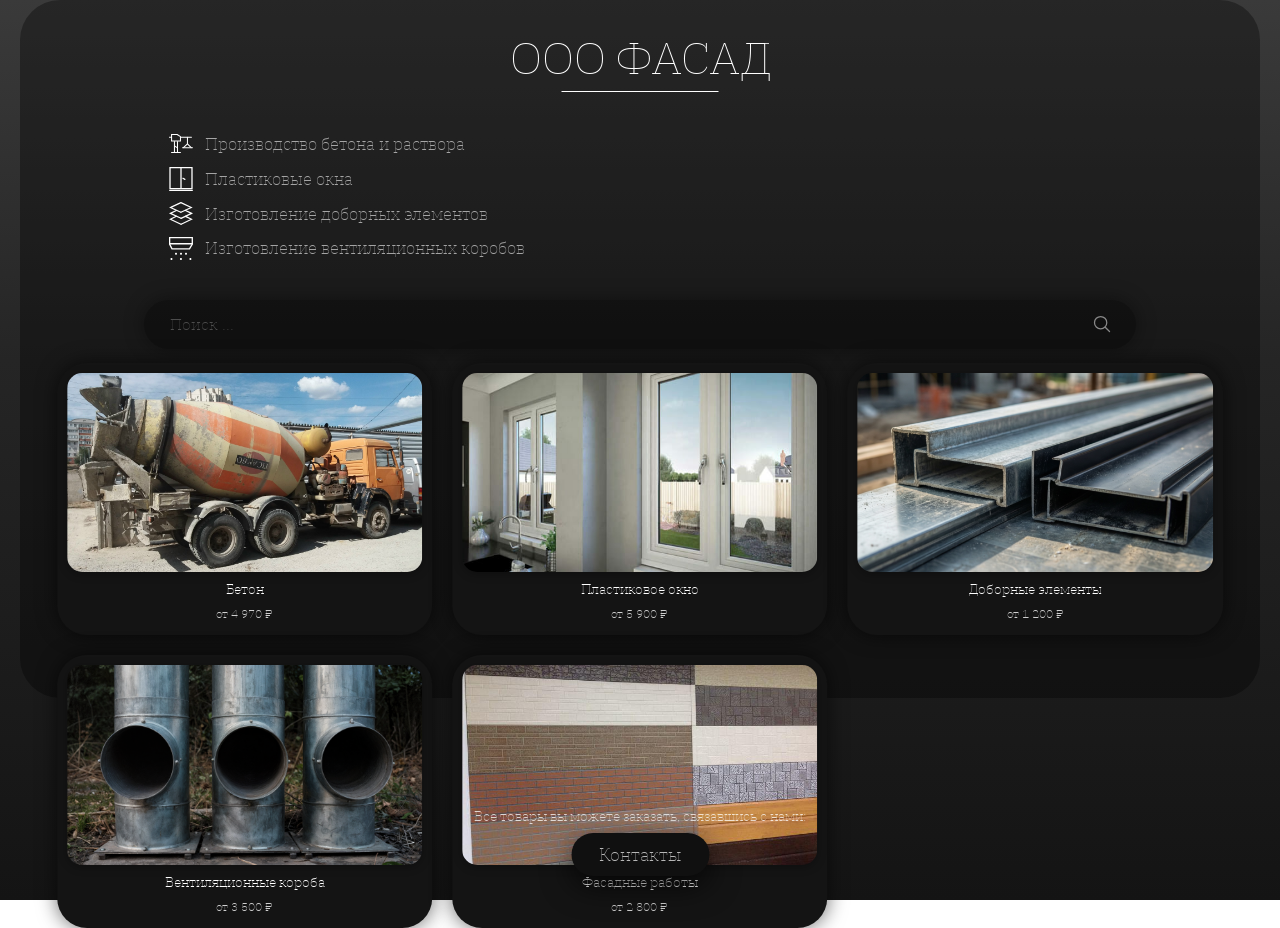
<file: index.html>
<!DOCTYPE html>
<html lang="ru">
<head>
  <meta charset="UTF-8">
  <meta name="viewport" content="width=device-width, initial-scale=1.0">
  <title>Фасад Волгоград</title>
  <link rel="icon" href="/web-page1.ico" type="image/x-icon">
  <link rel="stylesheet" href="css/style.css">
</head>
<body class="page-index">
  <div class="scene-wrapper">
    <div class="scene">
      <div class="hero-bg"></div>

      <div class="main-name">ООО ФАСАД</div>

      <div class="main-content main-1">
        <img src="icons/beton.svg" alt="Бетон" class="logo-min">
        Производство бетона и раствора
      </div>
      <div class="main-content main-2">
        <img src="icons/window.svg" alt="Окна" class="logo-min">
        Пластиковые окна
      </div>
      <div class="main-content main-3">
        <img src="icons/dobor.svg" alt="Доборные элементы" class="logo-min">
        Изготовление доборных элементов
      </div>
      <div class="main-content main-4">
        <img src="icons/vent.svg" alt="Вентиляционные короба" class="logo-min">
        Изготовление вентиляционных коробов
      </div>

      <div class="search">
        <input type="text" class="search-input" placeholder="Поиск ..."/>
        <img src="icons/search.svg" alt="Поиск" class="search-icon">
      </div>

      <div class="cards-grid">
        <!-- Бетон -->
        <a href="main-beton.html" onclick="goTo('main-beton.html'); return false;"
           class="card"
           data-tags="бетон,цемент,раствор,фундамент,м³,100,150,200,250,300,350,400,бетон м100,
           бетон м150, бетон м200, бетон м250, бетон м300, бетон м350, бетон м400,м100,м150,м200,
           м300,м250,м350,м400,цемент, раствор, цементный раствор, бетонный раствор, фундамент,
           заливка фундамента,бетон на фундамент,бетон волгоград,купить бетон,куб бетона,м3 бетона,м³ бетона">
          <div class="card-content">
            <img src="image/beton.jpg" alt="Бетон" class="card-img">
            <div class="card-title">Бетон</div>
            <div class="card-price" data-min-keys="m100,m150,m200,m250,m300,m350,m400">от — ₽/м³</div>
          </div>
        </a>

        <!-- Окна -->
        <a href="main-window.html" class="card"
           data-tags="окно, окна, пластиковые окна, пвх окна, окно пвх, стеклопакет, стеклопакеты,пластиковое окно,
           балконный блок, балкон, остекление балкона, остекление,установка окон, монтаж окон, замена окон, белые окна,
           окна волгоград, купить окна">
          <div class="card-content">
            <img src="image/window.jpg" alt="Пластиковое окно" class="card-img">
            <div class="card-title">Пластиковое окно</div>
            <div class="card-price" data-min-keys="wd"></div>
          </div>
        </a>

        <!-- Доборные элементы -->
        <a href="main-dobor.html" class="card"
           data-tags="добор, доборные элементы, доборный элемент, доборы, откос, откосы, откосы на окна,
           отлив, отливы, оконные отливы, подоконник, подоконники, фасонные элементы,нащельник, металлоизделия,
           жестяные изделия, добор для фасада, добор для кровли,комплектующие для фасада">
          <div class="card-content">
            <img src="image/dobor.png" alt="Доборные элементы" class="card-img">
            <div class="card-title">Доборные элементы</div>
            <div class="card-price" data-min-keys="db"></div>
          </div>
        </a>

        <!-- Вентиляционные короба -->
        <a href="main-vent.html" class="card"
           data-tags="вентиляция, вентиляционный короб, вентиляционные короба, вентканал, вентиляционный канал,
           воздуховод, воздуховоды, короб вентиляции, короб для вытяжки, вытяжка, вентиля шахта,изготовление коробов,
           изготовление вентканалов, вентиляция дома, вентиляция квартиры,фасонные детали вентиляции">
          <div class="card-content">
            <img src="image/vent.png" alt="Вентиляционные короба" class="card-img">
            <div class="card-title">Вентиляционные короба</div>
            <div class="card-price" data-min-keys="vt"></div>
          </div>
        </a>

        <!-- Фасад -->
        <a href="main-fasad.html" class="card"
           data-tags="фасад, фасадные панели,фасадные работы,керамика, работа с керамикой, фасадная панель, облицовка, облицовочные панели, отделка фасада,
           наружная отделка, панели для фасада, сайдинг, панели под кирпич, панели под камень,
           вентилируемый фасад, утепление фасада, фасад волгоград, купить фасадные панели,панели для дома, панели для цоколя">
          <div class="card-content">
            <img src="image/panel.jpg" alt="Фасадные панели" class="card-img">
            <div class="card-title">Фасадные работы</div>
            <div class="card-price" data-min-keys="fd"></div>
          </div>
        </a>
      </div>
    </div>
  </div>

  <div class="contacts-container">
    <div class="contacts-note">
      Все товары вы можете заказать, связавшись с нами:
    </div>
    <div class="contacts-dropdown">
      <input type="checkbox" id="contacts-toggle" class="toggle">
      <label for="contacts-toggle" class="contacts-link">Контакты</label>
      <div class="dropdown-content">
        <a href="tel:+79999999991" class="contact-item">+7 (999) 999-99-91</a>
        <a href="tel:+79999999992" class="contact-item">+7 (999) 999-99-92</a>
        <a href="tel:+79999999993" class="contact-item">+7 (999) 999-99-93</a>
        <a href="mailto:example@mail.ru?subject=Желаю купить" class="contact-item">
          example@mail.ru
        </a>
      </div>
    </div>
  </div>
      <script src="script.js"></script>
      <script src="mobile-redirect.js"></script>
      </body>
      </html>
</file>
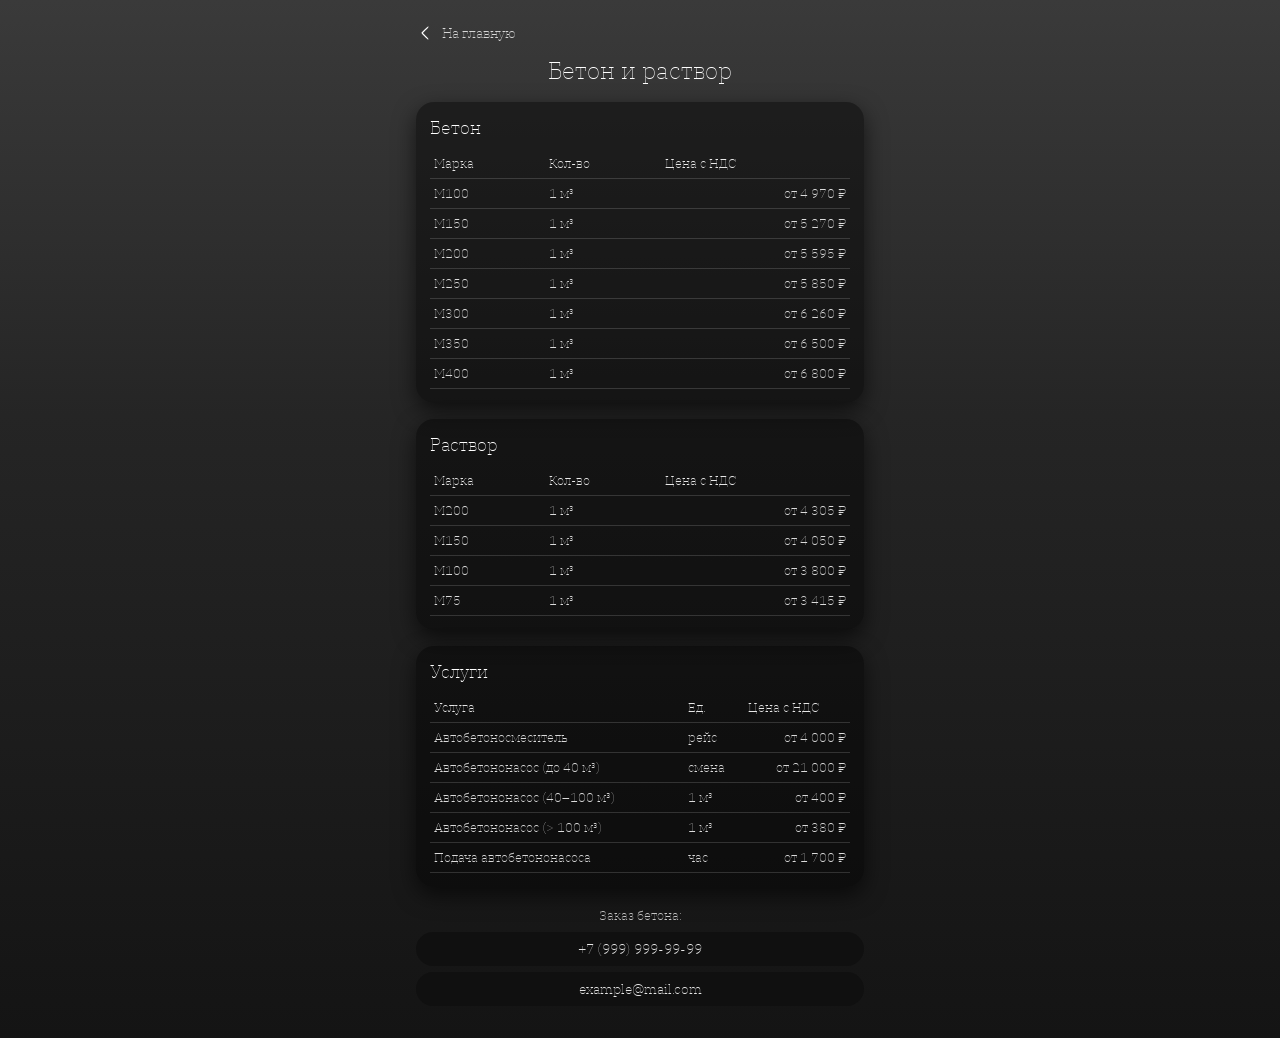
<file: m-beton.html>
<!DOCTYPE html>
<html lang="ru">
<head>
  <meta charset="UTF-8">
  <meta name="viewport" content="width=device-width,initial-scale=1">
  <title>Бетон — мобильная</title>
  <link rel="icon" href="/web-page2.ico" type="image/x-icon">
  <link rel="stylesheet" href="css/mobile.css">
</head>
<body>
  <div class="page">
    <a href="m-index.html" class="m-back">
      <img src="icons/back.svg" alt="Назад"> На главную
    </a>

    <div class="m-header-title">Бетон и раствор</div>

    <!-- Блок: бетон -->
    <div class="m-section">
      <div class="m-section-title">Бетон</div>

      <table class="m-table">
        <thead>
          <tr>
            <th>Марка</th>
            <th>Кол-во</th>
            <th>Цена с НДС</th>
          </tr>
        </thead>
        <tbody>
          <tr>
            <td>М100</td>
            <td>1 м³</td>
            <td><span data-price="m100"></span>₽</td>
          </tr>
          <tr>
            <td>М150</td>
            <td>1 м³</td>
            <td><span data-price="m150"></span>₽</td>
          </tr>
          <tr>
            <td>М200</td>
            <td>1 м³</td>
            <td><span data-price="m200"></span>₽</td>
          </tr>
          <tr>
            <td>М250</td>
            <td>1 м³</td>
            <td><span data-price="m250"></span>₽</td>
          </tr>
          <tr>
            <td>М300</td>
            <td>1 м³</td>
            <td><span data-price="m300"></span>₽</td>
          </tr>
          <tr>
            <td>М350</td>
            <td>1 м³</td>
            <td><span data-price="m350"></span>₽</td>
          </tr>
          <tr>
            <td>М400</td>
            <td>1 м³</td>
            <td><span data-price="m400"></span>₽</td>
          </tr>
        </tbody>
      </table>
    </div>

    <!-- Блок: раствор -->
    <div class="m-section">
      <div class="m-section-title">Раствор</div>

      <table class="m-table">
        <thead>
          <tr>
            <th>Марка</th>
            <th>Кол-во</th>
            <th>Цена с НДС</th>
          </tr>
        </thead>
        <tbody>
          <tr>
            <td>М200</td>
            <td>1 м³</td>
            <td><span data-price="rm200"></span>₽</td>
          </tr>
          <tr>
            <td>М150</td>
            <td>1 м³</td>
            <td><span data-price="rm150"></span>₽</td>
          </tr>
          <tr>
            <td>М100</td>
            <td>1 м³</td>
            <td><span data-price="rm100"></span>₽</td>
          </tr>
          <tr>
            <td>М75</td>
            <td>1 м³</td>
            <td><span data-price="rm75"></span>₽</td>
          </tr>
        </tbody>
      </table>
    </div>

    <!-- Блок: услуги -->
    <div class="m-section">
      <div class="m-section-title">Услуги</div>

      <table class="m-table">
        <thead>
          <tr>
            <th>Услуга</th>
            <th>Ед.</th>
            <th>Цена с НДС</th>
          </tr>
        </thead>
        <tbody>
          <tr>
            <td>Автобетоносмеситель</td>
            <td>рейс</td>
            <td><span data-price="mixtruck"></span>₽</td>
          </tr>
          <tr>
            <td>Автобетононасос (до 40 м³)</td>
            <td>смена</td>
            <td><span data-price="truckpump4"></span>₽</td>
          </tr>
          <tr>
            <td>Автобетононасос (40–100 м³)</td>
            <td>1 м³</td>
            <td><span data-price="truckpump41"></span>₽</td>
          </tr>
          <tr>
            <td>Автобетононасос (> 100 м³)</td>
            <td>1 м³</td>
            <td><span data-price="truckpump1"></span>₽</td>
          </tr>
          <tr>
            <td>Подача автобетононасоса</td>
            <td>час</td>
            <td><span data-price="supply"></span>₽</td>
          </tr>
        </tbody>
      </table>
    </div>

    <div class="m-contacts-note">
      Заказ бетона:
    </div>
    <div class="m-contacts-list">
      <a href="tel:+79999999999" class="m-contacts-link">+7 (999) 999-99-99</a>
      <a href="mailto:example@mail.ru?subject=Желаю заказать бетон" class="m-contacts-link">
        example@mail.com
      </a>
    </div>
  </div>

  <script src="script.js"></script>
</body>
</html>
</file>
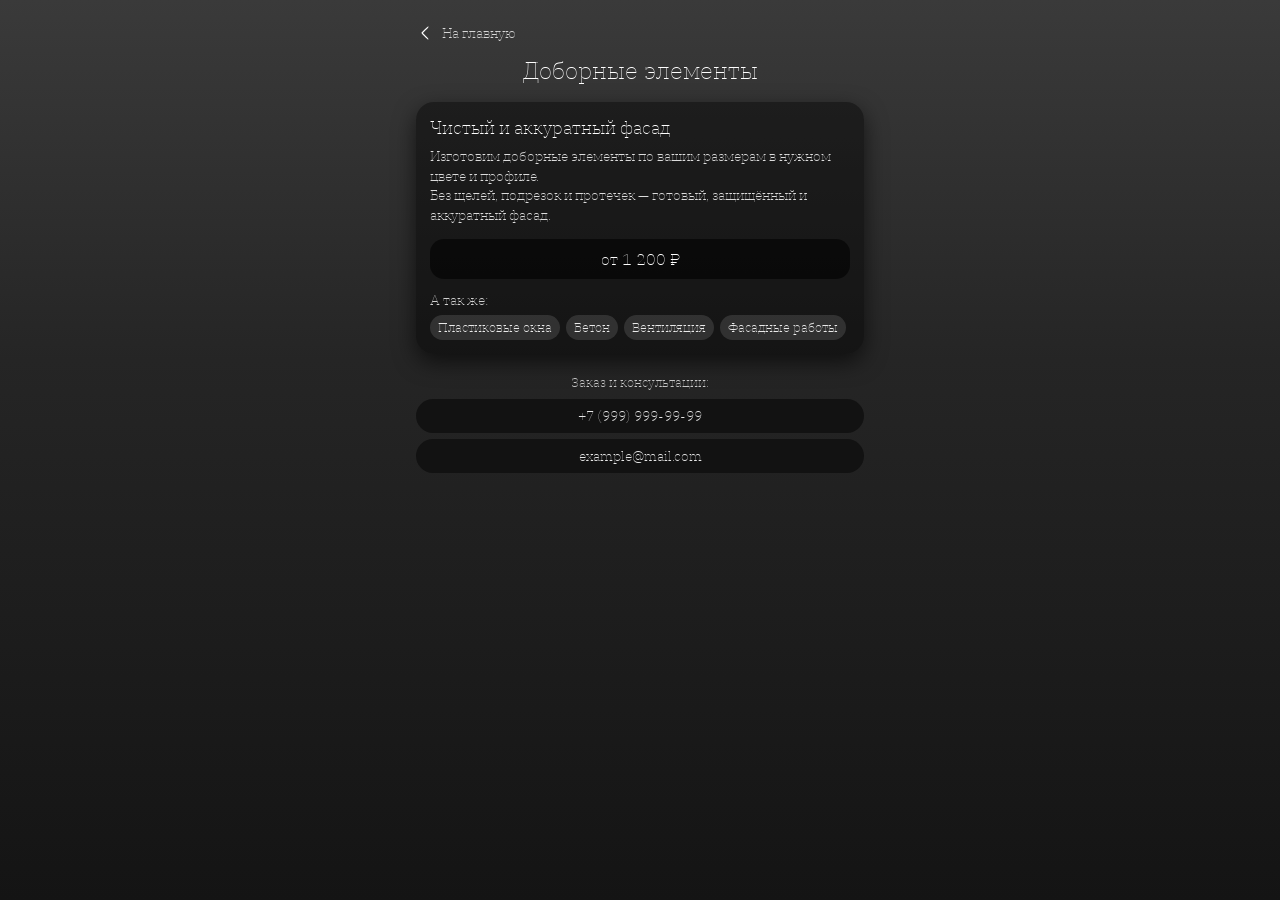
<file: m-dobor.html>
<!DOCTYPE html>
<html lang="ru">
<head>
  <meta charset="UTF-8">
  <meta name="viewport" content="width=device-width,initial-scale=1">
  <title>Доборные элементы — мобильная</title>
  <link rel="icon" href="/web-page2.ico" type="image/x-icon">
  <link rel="stylesheet" href="css/mobile.css">
</head>
<body>
  <div class="page">
    <a href="m-index.html" class="m-back">
      <img src="icons/back.svg" alt="Назад"> На главную
    </a>

    <div class="m-header-title">Доборные элементы</div>

    <div class="m-section">
      <div class="m-section-title">Чистый и аккуратный фасад</div>
      <div class="m-section-text">
        Изготовим доборные элементы по вашим размерам в нужном цвете и профиле.<br>
        Без щелей, подрезок и протечек — готовый, защищённый и аккуратный фасад.
      </div>

      <div class="m-price">
        <span data-price="db"></span>₽
      </div>

      <div class="m-also">
        А так же:
        <div class="m-also-links">
          <a href="m-window.html">Пластиковые окна</a>
          <a href="m-beton.html">Бетон</a>
          <a href="m-vent.html">Вентиляция</a>
          <a href="m-fasad.html">Фасадные работы</a>
        </div>
      </div>
    </div>

    <div class="m-contacts-note">
      Заказ и консультации:
    </div>
    <div class="m-contacts-list">
      <a href="tel:+79999999999" class="m-contacts-link">+7 (999) 999-99-99</a>
      <a href="mailto:example@mail.ru?subject=Желаю купить доборные элементы" class="m-contacts-link">
        example@mail.com
      </a>
    </div>
  </div> 

  <script src="script.js"></script>
</body>
</html>
</file>
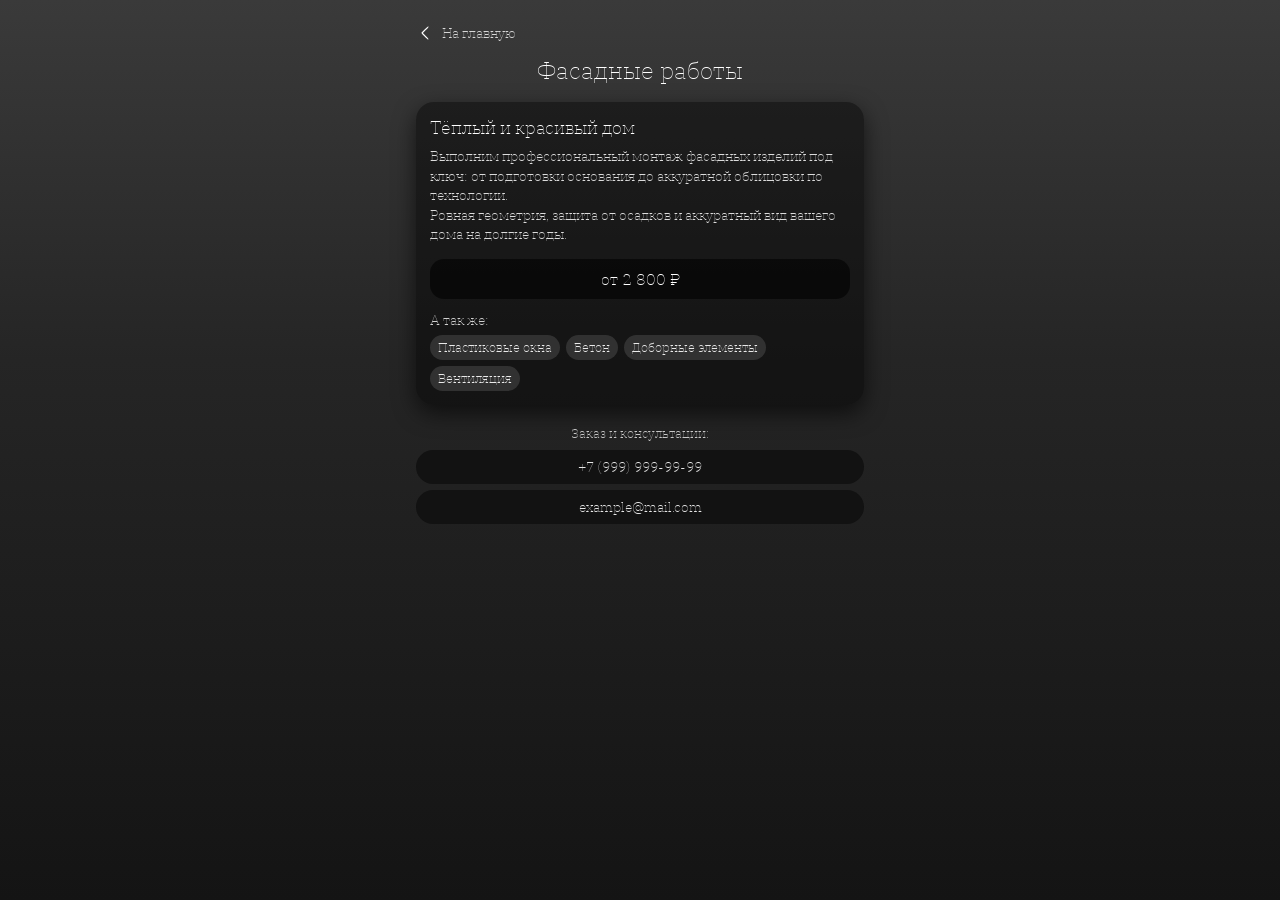
<file: m-fasad.html>
<!DOCTYPE html>
<html lang="ru">
<head>
  <meta charset="UTF-8">
  <meta name="viewport" content="width=device-width,initial-scale=1">
  <title>Фасадные работы — мобильная</title>
  <link rel="icon" href="/web-page2.ico" type="image/x-icon">
  <link rel="stylesheet" href="css/mobile.css">
</head>
<body>
  <div class="page">
    <a href="m-index.html" class="m-back">
      <img src="icons/back.svg" alt="Назад"> На главную
    </a>

    <div class="m-header-title">Фасадные работы</div>

    <div class="m-section">
      <div class="m-section-title">Тёплый и красивый дом</div>
      <div class="m-section-text">
        Выполним профессиональный монтаж фасадных изделий под ключ: от подготовки основания до аккуратной облицовки по технологии.<br>
        Ровная геометрия, защита от осадков и аккуратный вид вашего дома на долгие годы.
      </div>

      <div class="m-price">
        <span data-price="fd"></span>₽
      </div>

      <div class="m-also">
        А так же:
        <div class="m-also-links">
          <a href="m-window.html">Пластиковые окна</a>
          <a href="m-beton.html">Бетон</a>
          <a href="m-dobor.html">Доборные элементы</a>
          <a href="m-vent.html">Вентиляция</a>
        </div>
      </div>
    </div>

    <div class="m-contacts-note">
      Заказ и консультации:
    </div>
    <div class="m-contacts-list">
      <a href="tel:+79999999999" class="m-contacts-link">+7 (999) 999-99-99</a>
      <a href="mailto:example@mail.ru?subject=Желаю заказать фасадные работы" class="m-contacts-link">
        example@mail.com
      </a>
    </div>
  </div> 

    <script src="script.js"></script>
</body>
</html>
</file>
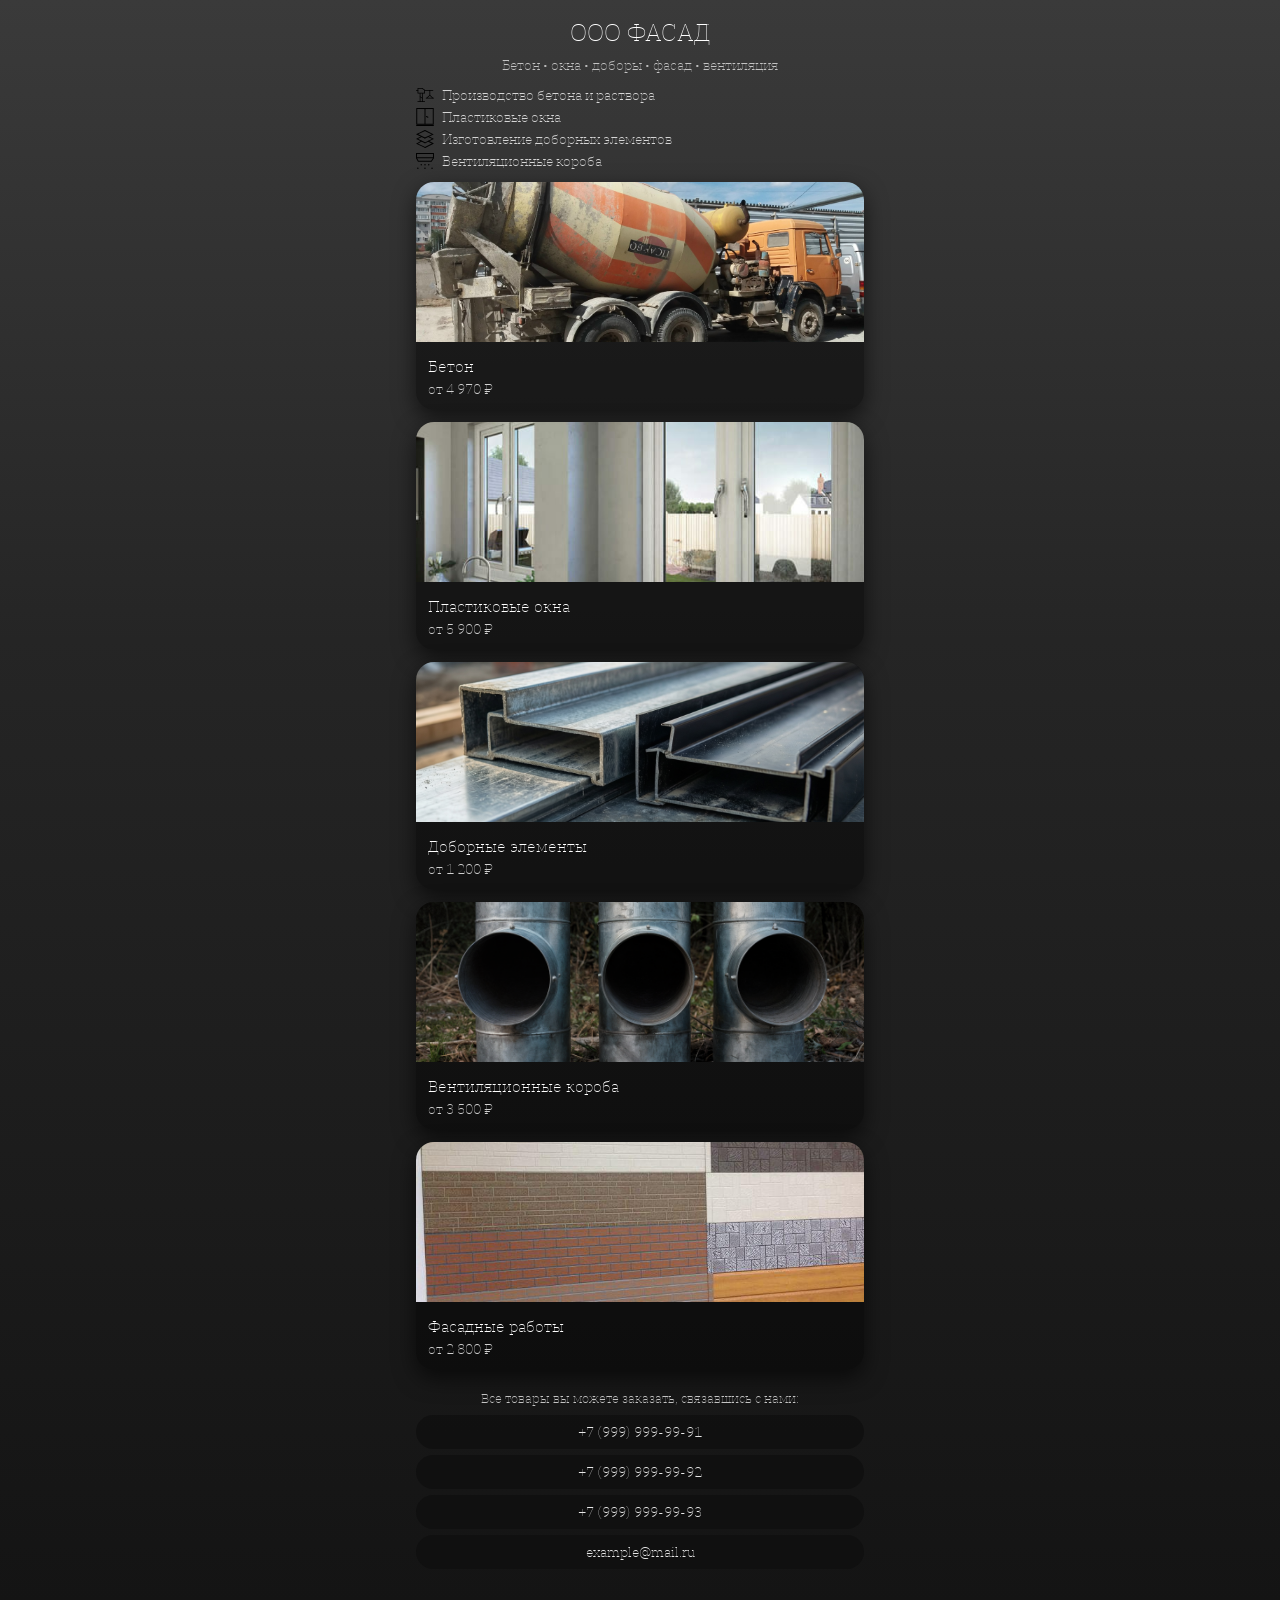
<file: m-index.html>
<!DOCTYPE html>
<html lang="ru">
<head>
  <meta charset="UTF-8">
  <meta name="viewport" content="width=device-width,initial-scale=1">
  <title>Фасад Волгоград — мобильная</title>
  <link rel="icon" href="/web-page1.ico" type="image/x-icon">
  <link rel="stylesheet" href="css/mobile.css">
</head>
<body>
  <div class="page">
    <div class="m-header-title">ООО ФАСАД</div>
    <div class="m-header-sub">Бетон • окна • доборы • фасад • вентиляция</div>

    <ul class="m-main-list">
      <li class="m-main-item">
        <img src="icons/beton.svg" alt="">
        Производство бетона и раствора
      </li>
      <li class="m-main-item">
        <img src="icons/window.svg" alt="">
        Пластиковые окна
      </li>
      <li class="m-main-item">
        <img src="icons/dobor.svg" alt="">
        Изготовление доборных элементов
      </li>
      <li class="m-main-item">
        <img src="icons/vent.svg" alt="">
        Вентиляционные короба
      </li>
    </ul>

    <div class="m-card-grid" id="m-card-grid">
      <!-- Бетон -->
      <a href="m-beton.html" class="m-card"
         data-tags="бетон,цемент,раствор,фундамент,м100,м150,м200,м250,м300,м350,м400">
        <img src="image/beton.jpg" alt="Бетон" class="m-card-img">
        <div class="m-card-body">
          <div class="m-card-title">Бетон</div>
          <div class="m-card-price" data-min-keys="m100,m150,m200,m250,m300,m350,m400">
            от — ₽/м³
          </div>
        </div>
      </a>

      <!-- Окна -->
      <a href="m-window.html" class="m-card"
         data-tags="окна,пластиковые окна,пвх,остекление,балкон">
        <img src="image/window.jpg" alt="Окна" class="m-card-img">
        <div class="m-card-body">
          <div class="m-card-title">Пластиковые окна</div>
          <div class="m-card-price" data-min-keys="wd"></div>
        </div>
      </a>

      <!-- Доборы -->
      <a href="m-dobor.html" class="m-card"
         data-tags="доборы,отливы,подоконники,фасонные элементы">
        <img src="image/dobor.png" alt="Доборные элементы" class="m-card-img">
        <div class="m-card-body">
          <div class="m-card-title">Доборные элементы</div>
          <div class="m-card-price" data-min-keys="db"></div>
        </div>
      </a>

      <!-- Вентиляция -->
      <a href="m-vent.html" class="m-card"
         data-tags="вентиляция,воздуховоды,короба">
        <img src="image/vent.png" alt="Вентиляция" class="m-card-img">
        <div class="m-card-body">
          <div class="m-card-title">Вентиляционные короба</div>
          <div class="m-card-price" data-min-keys="vt"></div>
        </div>
      </a>

      <!-- Фасад -->
      <a href="m-fasad.html" class="m-card"
         data-tags="фасад,панели,облицовка,сайдинг">
        <img src="image/panel.jpg" alt="Фасад" class="m-card-img">
        <div class="m-card-body">
          <div class="m-card-title">Фасадные работы</div>
          <div class="m-card-price" data-min-keys="fd"></div>
        </div>
      </a>
    </div>

    <div class="m-contacts-note">
      Все товары вы можете заказать, связавшись с нами:
    </div>
    <div class="m-contacts-list">
      <a href="tel:+79999999991" class="m-contacts-link">+7 (999) 999-99-91</a>
      <a href="tel:+79999999992" class="m-contacts-link">+7 (999) 999-99-92</a>
      <a href="tel:+79999999993" class="m-contacts-link">+7 (999) 999-99-93</a>
      <a href="mailto:example@mail.ru?subject=Желаю купить" class="m-contacts-link">
        example@mail.ru
      </a>
    </div>
  </div>

  <script src="script.js"></script>
</body>
</html>
</file>
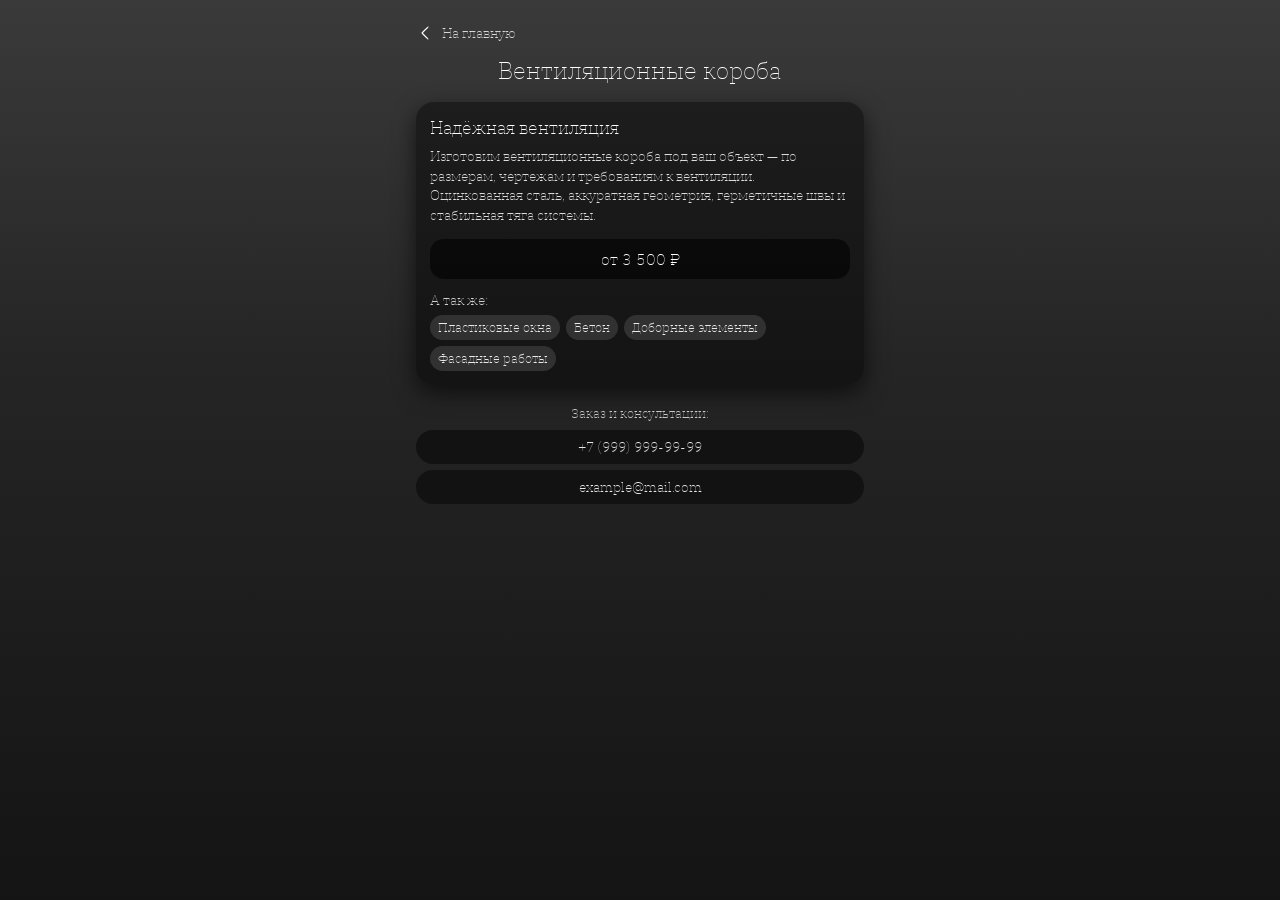
<file: m-vent.html>
<!DOCTYPE html>
<html lang="ru">
<head>
  <meta charset="UTF-8">
  <meta name="viewport" content="width=device-width,initial-scale=1">
  <title>Вентиляционные короба — мобильная</title>
  <link rel="icon" href="/web-page2.ico" type="image/x-icon">
  <link rel="stylesheet" href="css/mobile.css">
</head>
<body>
  <div class="page">
    <a href="m-index.html" class="m-back">
      <img src="icons/back.svg" alt="Назад"> На главную
    </a>

    <div class="m-header-title">Вентиляционные короба</div>

    <div class="m-section">
      <div class="m-section-title">Надёжная вентиляция</div>
      <div class="m-section-text">
        Изготовим вентиляционные короба под ваш объект — по размерам, чертежам и требованиям к вентиляции.<br>
        Оцинкованная сталь, аккуратная геометрия, герметичные швы и стабильная тяга системы.
      </div>

      <div class="m-price">
        <span data-price="vt"></span>₽
      </div>

      <div class="m-also">
        А так же:
        <div class="m-also-links">
          <a href="m-window.html">Пластиковые окна</a>
          <a href="m-beton.html">Бетон</a>
          <a href="m-dobor.html">Доборные элементы</a>
          <a href="m-fasad.html">Фасадные работы</a>
        </div>
      </div>
    </div>

    <div class="m-contacts-note">
      Заказ и консультации:
    </div>
    <div class="m-contacts-list">
      <a href="tel:+79999999999" class="m-contacts-link">+7 (999) 999-99-99</a>
      <a href="mailto:example@mail.ru?subject=Желаю заказать вентиляцию" class="m-contacts-link">
        example@mail.com
      </a>
    </div>
  </div>

  <script src="script.js"></script>
</body> 
</html>
</file>
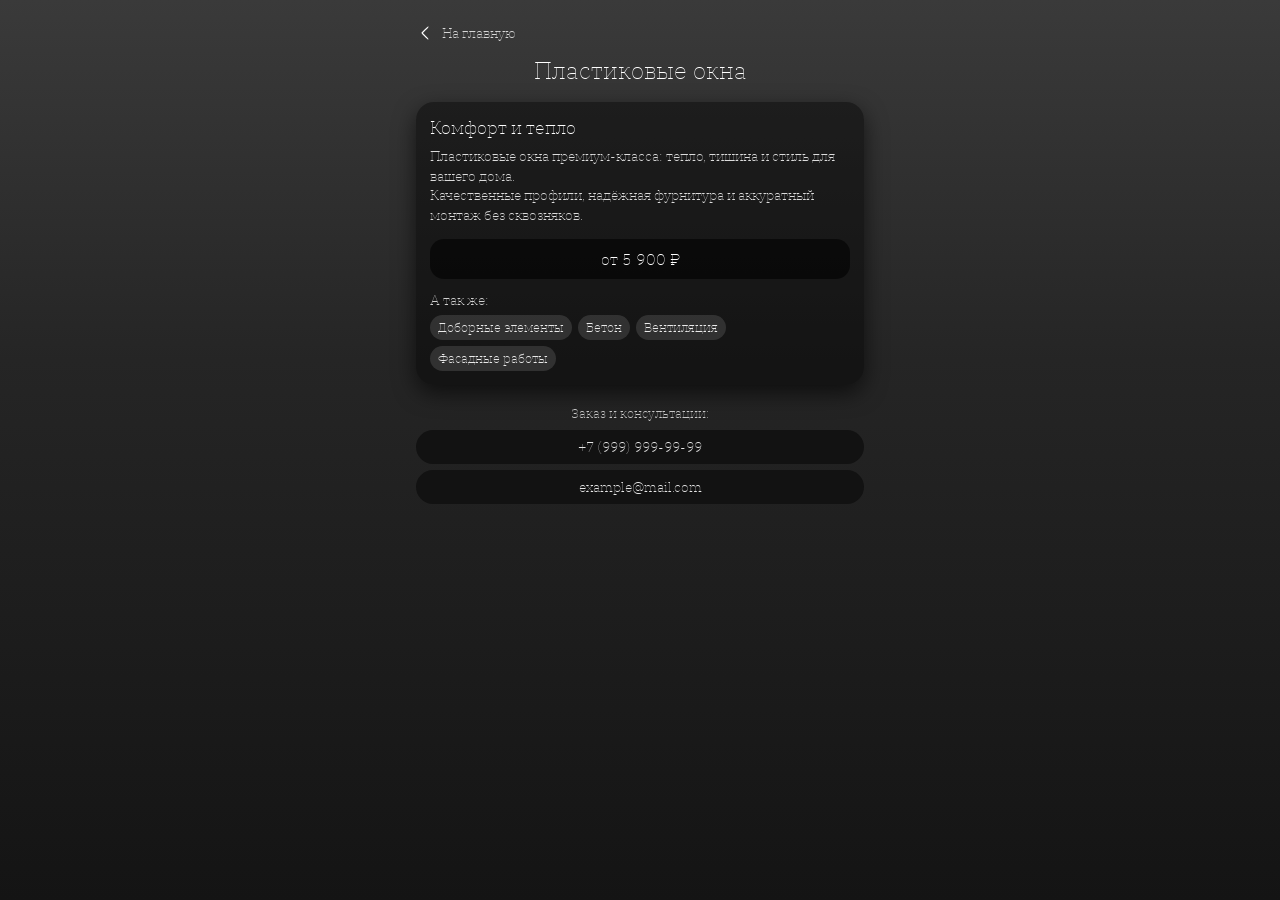
<file: m-window.html>
<!DOCTYPE html>
<html lang="ru">
<head>
  <meta charset="UTF-8">
  <meta name="viewport" content="width=device-width,initial-scale=1">
  <title>Пластиковые окна — мобильная</title>
  <link rel="icon" href="/web-page2.ico" type="image/x-icon">
  <link rel="stylesheet" href="css/mobile.css">
</head>
<body>
  <div class="page">
    <a href="m-index.html" class="m-back">
      <img src="icons/back.svg" alt="Назад"> На главную
    </a>

    <div class="m-header-title">Пластиковые окна</div>

    <div class="m-section">
      <div class="m-section-title">Комфорт и тепло</div>
      <div class="m-section-text">
        Пластиковые окна премиум-класса: тепло, тишина и стиль для вашего дома.<br>
        Качественные профили, надёжная фурнитура и аккуратный монтаж без сквозняков.
      </div>

      <div class="m-price">
        <span data-price="wd"></span>₽
      </div>

      <div class="m-also">
        А так же:
        <div class="m-also-links">
          <a href="m-dobor.html">Доборные элементы</a>
          <a href="m-beton.html">Бетон</a>
          <a href="m-vent.html">Вентиляция</a>
          <a href="m-fasad.html">Фасадные работы</a>
        </div>
      </div>
    </div>

    <div class="m-contacts-note">
      Заказ и консультации:
    </div>
    <div class="m-contacts-list">
      <a href="tel:+79999999999" class="m-contacts-link">+7 (999) 999-99-99</a>
      <a href="mailto:example@mail.ru?subject=Желаю купить окна" class="m-contacts-link">
        example@mail.com
      </a>
    </div>
  </div>

  <script src="script.js"></script>
</body>
</html>
</file>
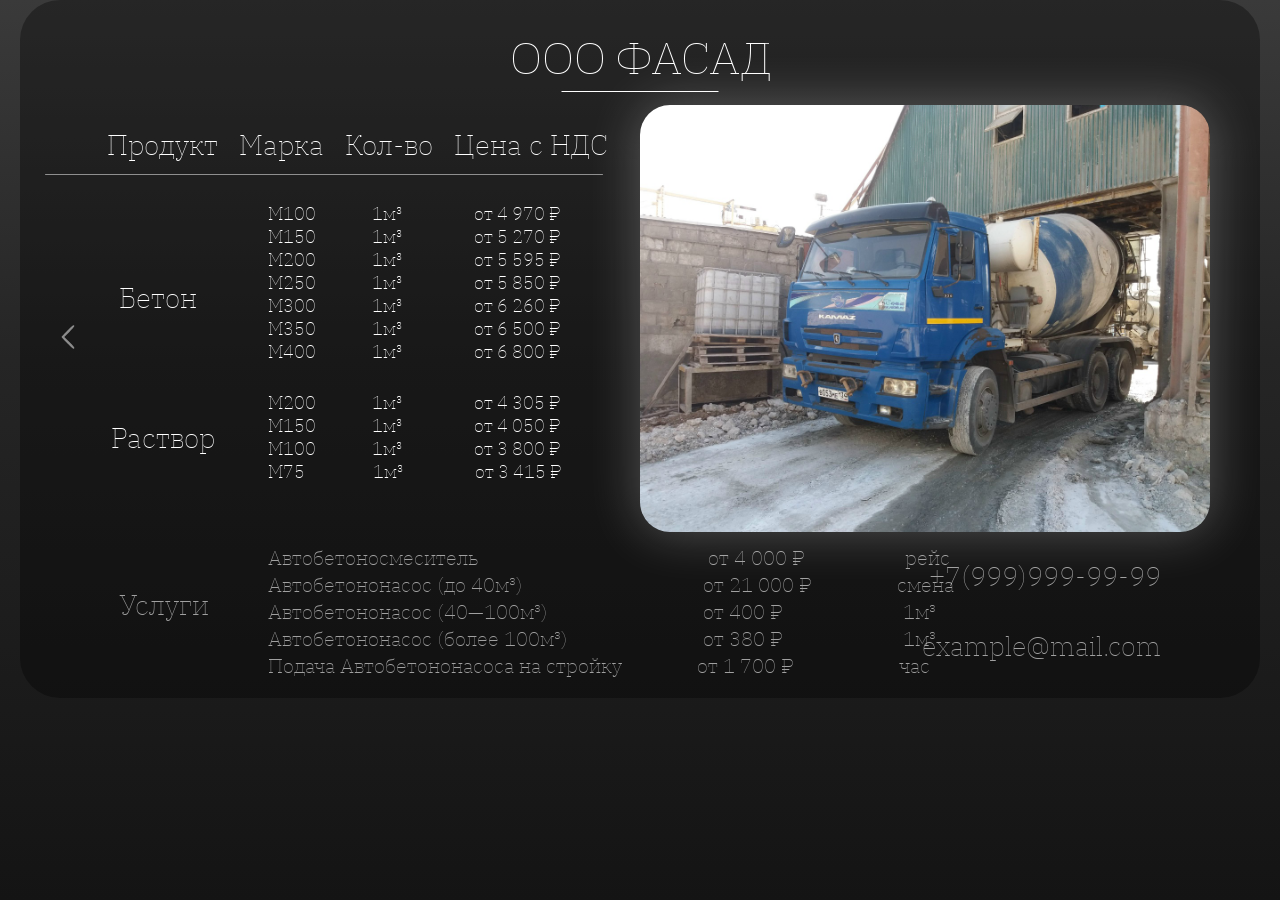
<file: main-beton.html>
<!DOCTYPE html>
<html lang="ru">
<head>
  <meta charset="UTF-8">
  <meta name="viewport" content="width=device-width, initial-scale=1.0">
  <title>Бетон — Фасад Волгоград</title>
  <link rel="icon" href="/web-page2.ico" type="image/x-icon">
  <link rel="stylesheet" href="css/style.css">
</head>
<body class="page-beton">
  <div class="scene-wrapper">
    <div class="scene">
      <div class="hero-bg"></div>

      <div class="main-name">ООО ФАСАД</div>

      <a href="index.html" onclick="goTo('index.html'); return false;">
        <img class="back" src="icons/back.svg" alt="Назад">
      </a>

      <img class="overflow-img" src="image/overflow-image1.jpg" alt="Бетон">

      <a href="tel:+79999999999">
        <div class="overflow-text number">+7(999)999-99-99</div>
      </a>
      <a href="mailto:example@mail.ru?subject=Желаю купить ">
        <div class="overflow-text email">example@mail.com</div>
      </a>

      <div class="stick"></div>
      <div class="table key">
        Продукт&nbsp;&nbsp;&nbsp;Марка&nbsp;&nbsp;&nbsp;Кол-во&nbsp;&nbsp;&nbsp;Цена с НДС
      </div>
      <div class="table key t">Бетон</div>
      <div class="table key x">Раствор</div>
      <div class="table key y">Услуги</div>

      <div class="table value t">
        М100&nbsp;&nbsp;&nbsp;&nbsp;&nbsp;&nbsp;&nbsp;&nbsp;&nbsp;&nbsp;&nbsp;&nbsp;&nbsp;
        1м³&nbsp;&nbsp;&nbsp;&nbsp;&nbsp;&nbsp;&nbsp;&nbsp;&nbsp;&nbsp;&nbsp;&nbsp;&nbsp;&nbsp;&nbsp;&nbsp;&nbsp;
        <span data-price="m100"></span>₽<br>
        М150&nbsp;&nbsp;&nbsp;&nbsp;&nbsp;&nbsp;&nbsp;&nbsp;&nbsp;&nbsp;&nbsp;&nbsp;&nbsp;
        1м³&nbsp;&nbsp;&nbsp;&nbsp;&nbsp;&nbsp;&nbsp;&nbsp;&nbsp;&nbsp;&nbsp;&nbsp;&nbsp;&nbsp;&nbsp;&nbsp;&nbsp;
        <span data-price="m150"></span>₽<br>
        М200&nbsp;&nbsp;&nbsp;&nbsp;&nbsp;&nbsp;&nbsp;&nbsp;&nbsp;&nbsp;&nbsp;&nbsp;&nbsp;
        1м³&nbsp;&nbsp;&nbsp;&nbsp;&nbsp;&nbsp;&nbsp;&nbsp;&nbsp;&nbsp;&nbsp;&nbsp;&nbsp;&nbsp;&nbsp;&nbsp;&nbsp;
        <span data-price="m200"></span>₽<br>
        М250&nbsp;&nbsp;&nbsp;&nbsp;&nbsp;&nbsp;&nbsp;&nbsp;&nbsp;&nbsp;&nbsp;&nbsp;&nbsp;
        1м³&nbsp;&nbsp;&nbsp;&nbsp;&nbsp;&nbsp;&nbsp;&nbsp;&nbsp;&nbsp;&nbsp;&nbsp;&nbsp;&nbsp;&nbsp;&nbsp;&nbsp;
        <span data-price="m250"></span>₽<br>
        М300&nbsp;&nbsp;&nbsp;&nbsp;&nbsp;&nbsp;&nbsp;&nbsp;&nbsp;&nbsp;&nbsp;&nbsp;&nbsp;
        1м³&nbsp;&nbsp;&nbsp;&nbsp;&nbsp;&nbsp;&nbsp;&nbsp;&nbsp;&nbsp;&nbsp;&nbsp;&nbsp;&nbsp;&nbsp;&nbsp;&nbsp;
        <span data-price="m300"></span>₽<br>
        М350&nbsp;&nbsp;&nbsp;&nbsp;&nbsp;&nbsp;&nbsp;&nbsp;&nbsp;&nbsp;&nbsp;&nbsp;&nbsp;
        1м³&nbsp;&nbsp;&nbsp;&nbsp;&nbsp;&nbsp;&nbsp;&nbsp;&nbsp;&nbsp;&nbsp;&nbsp;&nbsp;&nbsp;&nbsp;&nbsp;&nbsp;
        <span data-price="m350"></span>₽<br>
        М400&nbsp;&nbsp;&nbsp;&nbsp;&nbsp;&nbsp;&nbsp;&nbsp;&nbsp;&nbsp;&nbsp;&nbsp;&nbsp;
        1м³&nbsp;&nbsp;&nbsp;&nbsp;&nbsp;&nbsp;&nbsp;&nbsp;&nbsp;&nbsp;&nbsp;&nbsp;&nbsp;&nbsp;&nbsp;&nbsp;&nbsp;
        <span data-price="m400"></span>₽<br>
      </div>

      <div class="table value x">
        М200&nbsp;&nbsp;&nbsp;&nbsp;&nbsp;&nbsp;&nbsp;&nbsp;&nbsp;&nbsp;&nbsp;&nbsp;&nbsp;
        1м³&nbsp;&nbsp;&nbsp;&nbsp;&nbsp;&nbsp;&nbsp;&nbsp;&nbsp;&nbsp;&nbsp;&nbsp;&nbsp;&nbsp;&nbsp;&nbsp;&nbsp;
        <span data-price="rm200"></span>₽<br>
        М150&nbsp;&nbsp;&nbsp;&nbsp;&nbsp;&nbsp;&nbsp;&nbsp;&nbsp;&nbsp;&nbsp;&nbsp;&nbsp;
        1м³&nbsp;&nbsp;&nbsp;&nbsp;&nbsp;&nbsp;&nbsp;&nbsp;&nbsp;&nbsp;&nbsp;&nbsp;&nbsp;&nbsp;&nbsp;&nbsp;&nbsp;
        <span data-price="rm150"></span>₽<br>
        М100&nbsp;&nbsp;&nbsp;&nbsp;&nbsp;&nbsp;&nbsp;&nbsp;&nbsp;&nbsp;&nbsp;&nbsp;&nbsp;
        1м³&nbsp;&nbsp;&nbsp;&nbsp;&nbsp;&nbsp;&nbsp;&nbsp;&nbsp;&nbsp;&nbsp;&nbsp;&nbsp;&nbsp;&nbsp;&nbsp;&nbsp;
        <span data-price="rm100"></span>₽<br>
        М75&nbsp;&nbsp;&nbsp;&nbsp;&nbsp;&nbsp;&nbsp;&nbsp;&nbsp;&nbsp;&nbsp;&nbsp;&nbsp;&nbsp;&nbsp;&nbsp;
        1м³&nbsp;&nbsp;&nbsp;&nbsp;&nbsp;&nbsp;&nbsp;&nbsp;&nbsp;&nbsp;&nbsp;&nbsp;&nbsp;&nbsp;&nbsp;&nbsp;&nbsp;
        <span data-price="rm75"></span>₽
      </div>

      <div class="table add">
        Автобетоносмеситель
        &nbsp;&nbsp;&nbsp;&nbsp;&nbsp;&nbsp;&nbsp;&nbsp;&nbsp;&nbsp;&nbsp;&nbsp;&nbsp;&nbsp;&nbsp;&nbsp;&nbsp;&nbsp;&nbsp;&nbsp;&nbsp;&nbsp;&nbsp;&nbsp;&nbsp;&nbsp;&nbsp;&nbsp;&nbsp;&nbsp;&nbsp;&nbsp;&nbsp;&nbsp;&nbsp;&nbsp;&nbsp;&nbsp;&nbsp;&nbsp;&nbsp;&nbsp;&nbsp;&nbsp;
        <span data-price="mixtruck"></span>₽
        &nbsp;&nbsp;&nbsp;&nbsp;&nbsp;&nbsp;&nbsp;&nbsp;&nbsp;&nbsp;&nbsp;&nbsp;&nbsp;&nbsp;&nbsp;&nbsp;&nbsp;&nbsp;&nbsp;рейс<br>
        Автобетононасос (до 40м³)
        &nbsp;&nbsp;&nbsp;&nbsp;&nbsp;&nbsp;&nbsp;&nbsp;&nbsp;&nbsp;&nbsp;&nbsp;&nbsp;&nbsp;&nbsp;&nbsp;&nbsp;&nbsp;&nbsp;&nbsp;&nbsp;&nbsp;&nbsp;&nbsp;&nbsp;&nbsp;&nbsp;&nbsp;&nbsp;&nbsp;&nbsp;&nbsp;&nbsp;&nbsp;
        <span data-price="truckpump4"></span>₽
        &nbsp;&nbsp;&nbsp;&nbsp;&nbsp;&nbsp;&nbsp;&nbsp;&nbsp;&nbsp;&nbsp;&nbsp;&nbsp;&nbsp;&nbsp;&nbsp;смена<br>
        Автобетононасос (40—100м³)
        &nbsp;&nbsp;&nbsp;&nbsp;&nbsp;&nbsp;&nbsp;&nbsp;&nbsp;&nbsp;&nbsp;&nbsp;&nbsp;&nbsp;&nbsp;&nbsp;&nbsp;&nbsp;&nbsp;&nbsp;&nbsp;&nbsp;&nbsp;&nbsp;&nbsp;&nbsp;&nbsp;&nbsp;&nbsp;
        <span data-price="truckpump41"></span>₽
        &nbsp;&nbsp;&nbsp;&nbsp;&nbsp;&nbsp;&nbsp;&nbsp;&nbsp;&nbsp;&nbsp;&nbsp;&nbsp;&nbsp;&nbsp;&nbsp;&nbsp;&nbsp;&nbsp;&nbsp;&nbsp;&nbsp;&nbsp;1м³<br>
        Автобетононасос (более 100м³)
        &nbsp;&nbsp;&nbsp;&nbsp;&nbsp;&nbsp;&nbsp;&nbsp;&nbsp;&nbsp;&nbsp;&nbsp;&nbsp;&nbsp;&nbsp;&nbsp;&nbsp;&nbsp;&nbsp;&nbsp;&nbsp;&nbsp;&nbsp;&nbsp;&nbsp;
        <span data-price="truckpump1"></span>₽
        &nbsp;&nbsp;&nbsp;&nbsp;&nbsp;&nbsp;&nbsp;&nbsp;&nbsp;&nbsp;&nbsp;&nbsp;&nbsp;&nbsp;&nbsp;&nbsp;&nbsp;&nbsp;&nbsp;&nbsp;&nbsp;&nbsp;&nbsp;1м³<br>
        Подача Автобетононасоса на стройку&nbsp;&nbsp;&nbsp;&nbsp;&nbsp;&nbsp;&nbsp;&nbsp;&nbsp;&nbsp;&nbsp;&nbsp;&nbsp;&nbsp;
        <span data-price="supply"></span>₽
        &nbsp;&nbsp;&nbsp;&nbsp;&nbsp;&nbsp;&nbsp;&nbsp;&nbsp;&nbsp;&nbsp;&nbsp;&nbsp;&nbsp;&nbsp;&nbsp;&nbsp;&nbsp;&nbsp;&nbsp;час<br>
      </div>
    </div>
  </div>
        <script src="script.js"></script>
        <script src="mobile-redirect.js"></script>
        </body>
        </html>
</file>
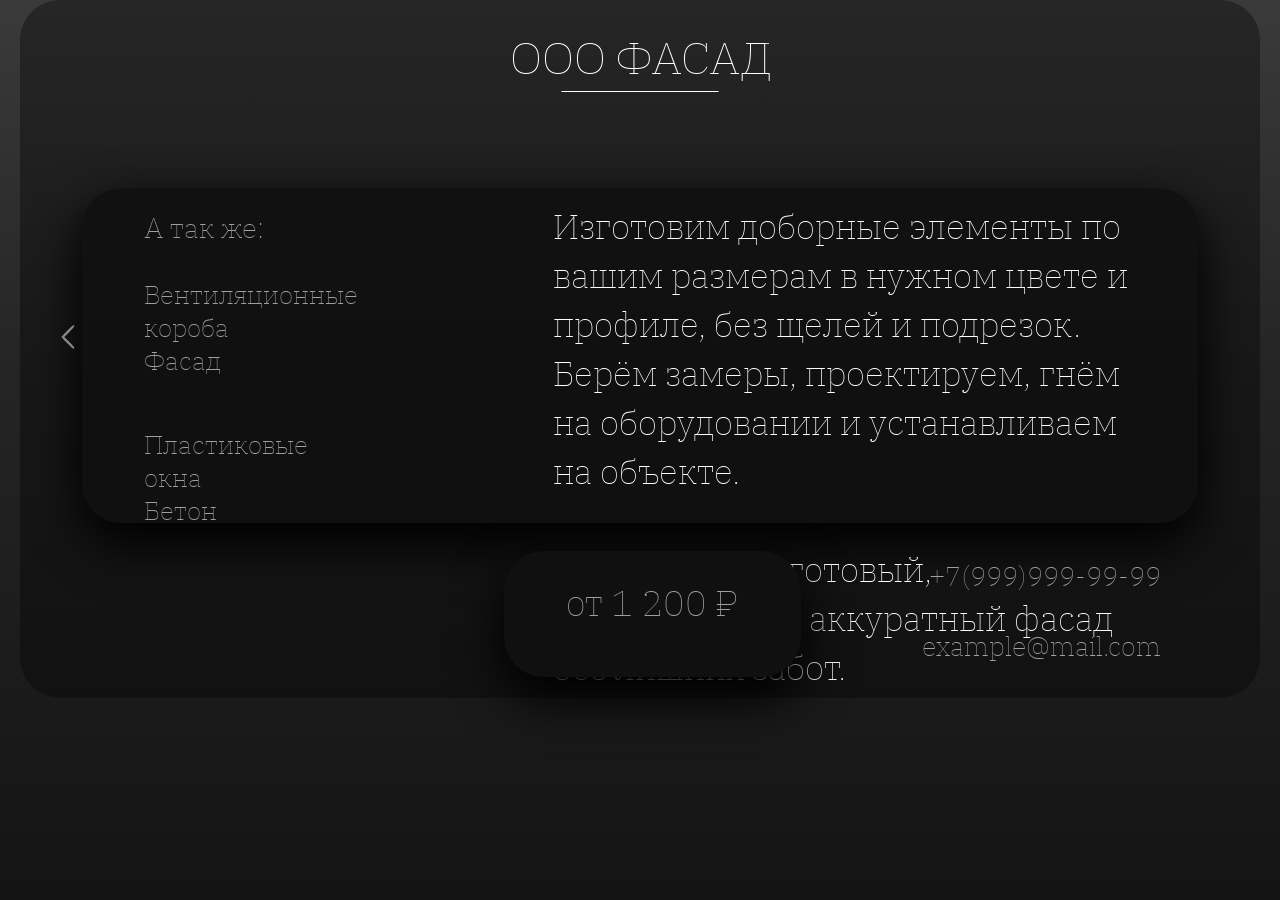
<file: main-dobor.html>
<!DOCTYPE html>
<html lang="ru">
<head>
  <meta charset="UTF-8">
  <meta name="viewport" content="width=device-width, initial-scale=1.0">
  <title>Доборные элементы — Фасад Волгоград</title>
  <link rel="icon" href="/web-page2.ico" type="image/x-icon">
  <link rel="stylesheet" href="css/style.css">
</head>
<body class="page-dobor">
  <div class="scene-wrapper">
    <div class="scene">
      <div class="hero-bg"></div>

      <div class="main-name">ООО ФАСАД</div>

      <a href="index.html" onclick="goTo('index.html'); return false;">
        <img class="back" src="icons/back.svg" alt="Назад">
      </a>

      <div class="overflow2"></div>

      <a href="tel:+79999999999">
        <div class="overflow2-text number">+7(999)999-99-99</div>
      </a>
      <a href="mailto:example@mail.ru?subject=Желаю купить ">
        <div class="overflow2-text email">example@mail.com</div>
      </a>

      <div class="overflow2-text upper">
        А так же:<br>
        <div class="overflow2-text upper-2-1">
          <a href="main-window.html">Пластиковые окна</a><br>
          <a href="main-beton.html">Бетон</a>
        </div>
        <div class="overflow2-text upper-2-2">
          <a href="main-vent.html">Вентиляционные<br>короба</a><br>
          <a href="main-fasad.html">Фасад</a>
        </div>
      </div>

      <div class="overflow2-text-all">
        Изготовим доборные элементы по вашим размерам в нужном цвете и профиле, без щелей и подрезок.<br>
        Берём замеры, проектируем, гнём на оборудовании и устанавливаем на объекте.<br>
        <br>Вы получаете готовый, защищённый и аккуратный фасад без лишних забот.
      </div>

      <div class="price-clat"></div>
      <div class="price-over"><span data-price="db"></span>₽</div>
    </div>
              </div><script src="script.js"></script>
            <script src="mobile-redirect.js"></script>
            </body>
            </html>
</file>
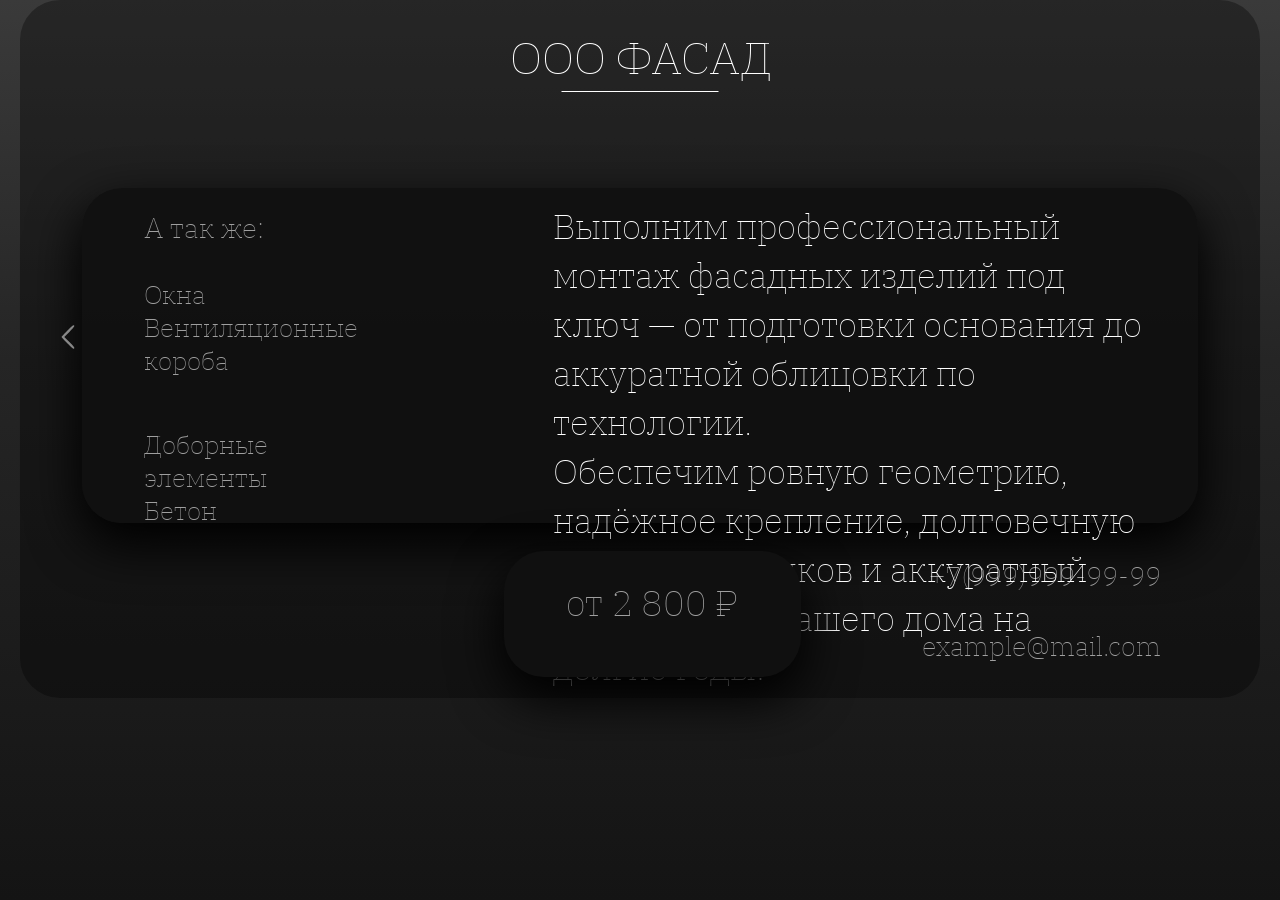
<file: main-fasad.html>
<!DOCTYPE html>
<html lang="ru">
<head>
  <meta charset="UTF-8">
  <meta name="viewport" content="width=device-width, initial-scale=1.0">
  <title>Фасад — Фасад Волгоград</title>
  <link rel="icon" href="/web-page2.ico" type="image/x-icon">
  <link rel="stylesheet" href="css/style.css">
</head>
<body class="page-fasad">
  <div class="scene-wrapper">
    <div class="scene">
      <div class="hero-bg"></div>

      <div class="main-name">ООО ФАСАД</div>

      <a href="index.html" onclick="goTo('index.html'); return false;">
        <img class="back" src="icons/back.svg" alt="Назад">
      </a>

      <div class="overflow2"></div>

      <a href="tel:+79999999999">
        <div class="overflow2-text number">+7(999)999-99-99</div>
      </a>
      <a href="mailto:example@mail.ru?subject=Желаю купить ">
        <div class="overflow2-text email">example@mail.com</div>
      </a>

      <div class="overflow2-text upper">
        А так же:<br>
        <div class="overflow2-text upper-2-1">
          <a href="main-dobor.html">Доборные элементы</a><br>
          <a href="main-beton.html">Бетон</a>
        </div>
        <div class="overflow2-text upper-2-2">
          <a href="main-window.html">Окна</a><br>
          <a href="main-vent.html">Вентиляционные<br>короба</a>
        </div>
      </div>

      <div class="overflow2-text-all">
        Выполним профессиональный монтаж фасадных изделий под ключ — от подготовки основания до аккуратной облицовки по технологии.<br>
        Обеспечим ровную геометрию, надёжное крепление, долговечную защиту от осадков и аккуратный внешний вид вашего дома на долгие годы!
      </div>

      <div class="price-clat"></div>
      <div class="price-over"><span data-price="fd"></span>₽</div>
    </div>
  </div>
          <script src="script.js"></script>
          <script src="mobile-redirect.js"></script>
          </body>
          </html>
</file>
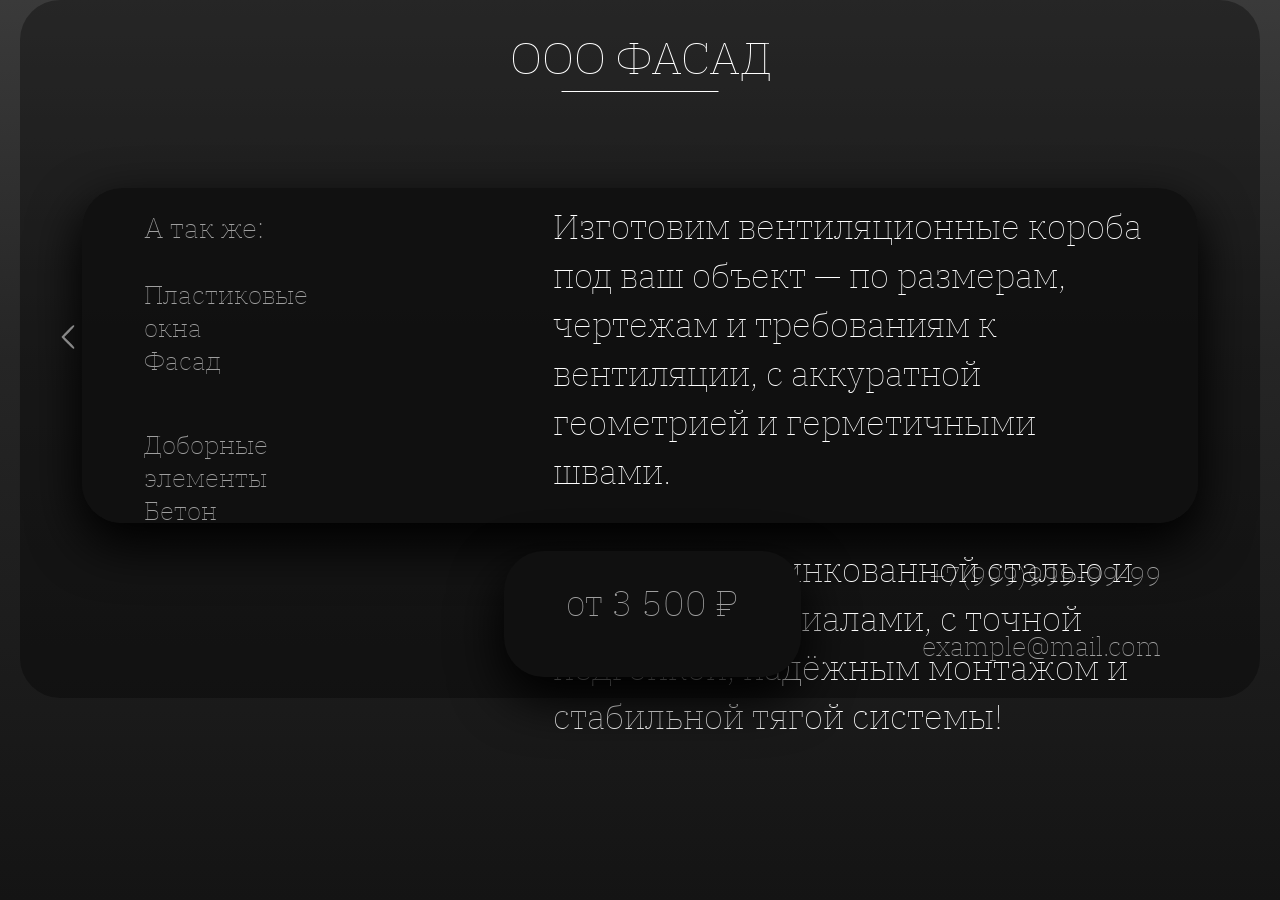
<file: main-vent.html>
<!DOCTYPE html>
<html lang="ru">
<head>
  <meta charset="UTF-8">
  <meta name="viewport" content="width=device-width, initial-scale=1.0">
  <title>Вентиляция — Фасад Волгоград</title>
  <link rel="icon" href="/web-page2.ico" type="image/x-icon">
  <link rel="stylesheet" href="css/style.css">
</head>
<body class="page-vent">
  <div class="scene-wrapper">
    <div class="scene">
      <div class="hero-bg"></div>

      <div class="main-name">ООО ФАСАД</div>

      <a href="index.html" onclick="goTo('index.html'); return false;">
        <img class="back" src="icons/back.svg" alt="Назад">
      </a>

      <div class="overflow2"></div>

      <a href="tel:+79999999999">
        <div class="overflow2-text number">+7(999)999-99-99</div>
      </a>
      <a href="mailto:example@mail.ru?subject=Желаю купить ">
        <div class="overflow2-text email">example@mail.com</div>
      </a>

      <div class="overflow2-text upper">
        А так же:<br>
        <div class="overflow2-text upper-2-1">
          <a href="main-dobor.html">Доборные элементы</a><br>
          <a href="main-beton.html">Бетон</a>
        </div>
        <div class="overflow2-text upper-2-2">
          <a href="main-window.html">Пластиковые<br>окна</a><br>
          <a href="main-fasad.html">Фасад</a>
        </div>
      </div>

      <div class="overflow2-text-all">
        Изготовим вентиляционные короба под ваш объект — по размерам, чертежам и требованиям к вентиляции, с аккуратной геометрией и герметичными швами.<br>
        <br>Работаем с оцинкованной сталью и другими материалами, с точной подгонкой, надёжным монтажом и стабильной тягой системы!
      </div>

      <div class="price-clat"></div>
      <div class="price-over"><span data-price="vt"></span>₽</div>
    </div>
  </div>
        <script src="script.js"></script>
        <script src="mobile-redirect.js"></script>
        </body>
        </html>
</file>
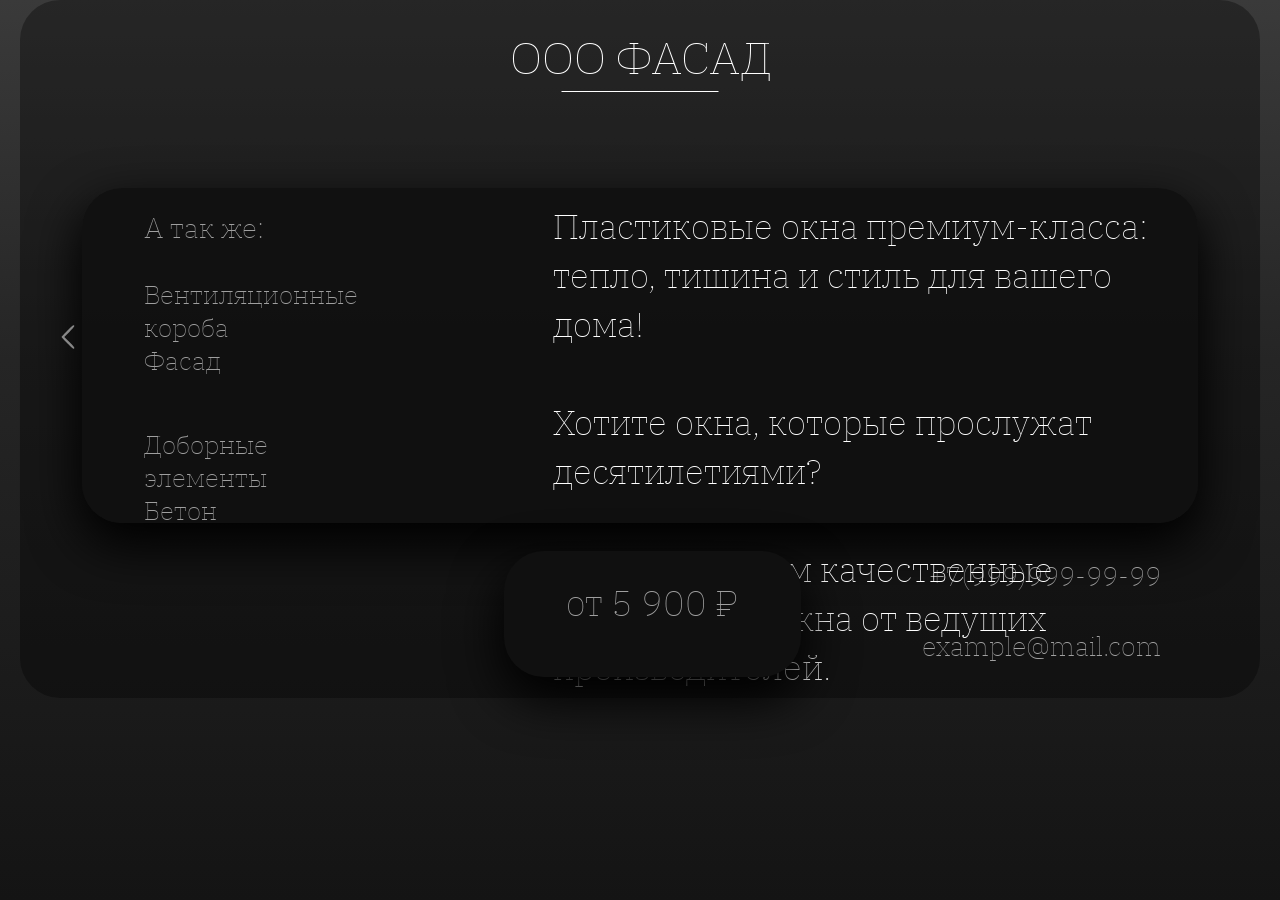
<file: main-window.html>
<!DOCTYPE html>
<html lang="ru">
<head>
  <meta charset="UTF-8">
  <meta name="viewport" content="width=device-width, initial-scale=1.0">
  <title>Окна — Фасад Волгоград</title>
  <link rel="icon" href="/web-page2.ico" type="image/x-icon">
  <link rel="stylesheet" href="css/style.css">
</head>
<body class="page-window">
  <div class="scene-wrapper">
    <div class="scene">
      <div class="hero-bg"></div>

      <div class="main-name">ООО ФАСАД</div>

      <a href="index.html" onclick="goTo('index.html'); return false;">
        <img class="back" src="icons/back.svg" alt="Назад">
      </a>

      <div class="overflow2"></div>

      <a href="tel:+79999999999">
        <div class="overflow2-text number">+7(999)999-99-99</div>
      </a>
      <a href="mailto:example@mail.ru?subject=Желаю купить ">
        <div class="overflow2-text email">example@mail.com</div>
      </a>

      <div class="overflow2-text upper">
        А так же:<br>
        <div class="overflow2-text upper-2-1">
          <a href="main-dobor.html">Доборные элементы</a><br>
          <a href="main-beton.html">Бетон</a>
        </div>
        <div class="overflow2-text upper-2-2">
          <a href="main-vent.html">Вентиляционные<br>короба</a><br>
          <a href="main-fasad.html">Фасад</a>
        </div>
      </div>

      <div class="overflow2-text-all">
        Пластиковые окна премиум-класса:<br>
        тепло, тишина и стиль для вашего дома!<br><br>
        Хотите окна, которые прослужат десятилетиями?<br><br>
        Мы предлагаем качественные пластиковые окна от ведущих производителей.
      </div>

      <div class="price-clat"></div>
      <div class="price-over"><span data-price="wd"></span>₽</div>
    </div>
  </div>
        <script src="script.js"></script>
        <script src="mobile-redirect.js"></script>
        </body>
        </html>
</file>
<file: css/style.css>
/* =========================================================
   1. БАЗА: HTML, BODY, ШРИФТЫ, ЕДИНЫЙ ФОН
   ========================================================= */

html, body {
  margin: 0;
  padding: 0;
  width: 100%;
  min-height: 100vh;
}

@font-face {
  font-family: 'IBMPlexSerif-Thin';
  src:
    url('../fonts/IBMPlexSerif-Thin.woff2') format('woff2'),
    url('../fonts/IBMPlexSerif-Thin.ttf') format('truetype');
  font-weight: 100;
  font-style: normal;
  font-display: swap;
}

body {
  /* Один общий градиент для всего сайта */
  background: linear-gradient(
    to bottom,
    #3a3a3a 0%,
    #252525 40%,
    #141414 100%
  );
  background-attachment: fixed;
  background-repeat: no-repeat;
  background-size: cover;
  color: #ffffff;
  overflow-x: hidden;
  font-family: 'IBMPlexSerif-Thin', serif;
  position: relative;
  opacity: 0;
  transition: opacity 0.5s ease;
}

body.page-visible {
  opacity: 1;
}
body.page-fade-out {
  opacity: 0;
}

/* =========================================================
   2. ОБЩИЙ КОНТЕЙНЕР-СЦЕНА 16:9
   ========================================================= */

.scene-wrapper {
  width: 100%;
  display: flex;
  justify-content: center;
}

.scene {
  position: relative;
  width: min(1600px, 100vw - 40px); /* основной контейнер под 1920×1080 */
  aspect-ratio: 16 / 9;             /* сохраняем пропорции макета */
}

/* Лёгкая подложка внутри сцены (если не нужна — можно убрать background) */
.hero-bg {
  position: absolute;
  inset: 0;
  background: rgba(0, 0, 0, 0.35);
  border-radius: 40px;
}

/* =========================================================
   3. HERO / ЗАГОЛОВОК (общий)
   ========================================================= */

.main-name {
  position: absolute;
  left: 50%;
  top: 4%;
  transform: translateX(-50%);
  font-weight: 100;
  font-size: clamp(32px, 3.5vw, 60px);
  text-align: center;
  display: flex;
  flex-direction: column-reverse;
  align-items: center;
}
.main-name::before {
  content: "";
  background-color: #ffffff;
  margin-top: 5px;
  width: min(450px, 60%);
  height: 1px;
}

/* Подзаголовки на главной (4 строки с иконкой) */
.main-content {
  position: absolute;
  left: 12%;
  display: flex;
  align-items: center;
  gap: 12px;
  color: rgba(255, 255, 255, 0.6);
  font-size: clamp(16px, 1.3vw, 24px);
}
.main-1 { top: 19%; }
.main-2 { top: 24%; }
.main-3 { top: 29%; }
.main-4 { top: 34%; }

.logo-min {
  width: 24px;
  height: auto;
}

/* =========================================================
   4. ПОИСК (главная)
   ========================================================= */

.search {
  position: absolute;
  left: 50%;
  transform: translateX(-50%);
  top: 43%;
  width: 80%;
  height: 7%;
  border-radius: 35px;
  background: rgba(0, 0, 0, 0.35);
  box-shadow: 0 0 20px rgba(0, 0, 0, 0.4);
  display: flex;
  align-items: center;
  padding: 0 24px;
  box-sizing: border-box;
  transition: box-shadow 0.5s ease, transform 0.5s ease;
}
.search:hover {
  transform: translateX(-50%) translateY(-4px);
  box-shadow: 0 0 40px rgba(0, 0, 0, 0.7);
}
.search-input {
  flex: 1;
  background: transparent;
  border: none;
  outline: none;
  color: rgba(255, 255, 255, 0.75);
  font-size: clamp(16px, 1.2vw, 20px);
  font-family: 'IBMPlexSerif-Thin', serif;
}
.search-input::placeholder {
  color: rgba(255, 255, 255, 0.25);
}
.search-icon {
  width: 20px;
  height: 20px;
  filter: invert(100%);
  opacity: 0.5;
}

/* =========================================================
   5. КАРТОЧКИ (главная)
   ========================================================= */

.cards-grid {
  position: absolute;
  left: 50%;
  transform: translateX(-50%);
  top: 52%;
  width: 94%;
  display: grid;
  grid-template-columns: repeat(5, 1fr);
  gap: 20px;
}

.card {
  text-decoration: none;
  color: inherit;
  background-color: #141414;
  border-radius: 30px;
  overflow: hidden;
  box-shadow: 0 0 20px rgba(0, 0, 0, 0.6);
  transition: transform 0.3s ease, box-shadow 0.3s ease,
              opacity 0.3s ease, visibility 0.3s ease;
  cursor: pointer;
  display: flex;
}
.card:hover {
  transform: translateY(-6px);
  box-shadow: 0 12px 30px rgba(0, 0, 0, 0.8);
}
.card.hidden {
  opacity: 0;
  visibility: hidden;
}

.card-content {
  width: 100%;
  display: flex;
  flex-direction: column;
  align-items: center;
  padding: 10px 10px 14px 10px;
  gap: 8px;
  box-sizing: border-box;
}

.card-img {
  width: 100%;
  aspect-ratio: 260 / 146;
  object-fit: cover;
  border-radius: 15px;
  box-shadow: 0 2px 10px rgba(0, 0, 0, 0.3);
  transition: transform 0.3s ease;
}
.card:hover .card-img {
  transform: scale(1.03);
}

.card-title {
  font-size: clamp(14px, 0.9vw, 16px);
  font-weight: 500;
  color: #ffffff;
  margin: 0;
  text-align: center;
  white-space: nowrap;
  overflow: hidden;
  text-overflow: ellipsis;
}

.card-price {
  font-size: clamp(12px, 0.8vw, 14px);
  color: rgba(255, 255, 255, 0.8);
  margin: 0;
}

/* =========================================================
   6. КОНТАКТЫ (фиксировано к окну)
   ========================================================= */

.contacts-container {
  position: fixed;
  left: 50%;
  bottom: 24px;
  transform: translateX(-50%);
  z-index: 20;
  text-align: center;
}

/* Текст над кнопкой контактов — привязан к контейнеру контактов */
.contacts-note {
  font-size: 14px;
  color: rgba(255,255,255,0.75);
  margin-bottom: 8px;
}

.contacts-link {
  position: relative;
  display: inline-block;
  font-size: 18px;
  color: rgba(255,255,255,0.7);
  text-decoration: none;
  cursor: pointer;
  padding: 10px 28px;
  border-radius: 999px;
  background: rgba(16, 16, 16);
  box-shadow: 0 10px 30px rgba(0, 0, 0, 0.7);
  transition: background 0.35s ease,
              transform 0.35s ease,
              box-shadow 0.35s ease,
              color 0.35s ease;
}
.contacts-link:hover {
  color: rgba(255,255,255,0.9);
  background: rgba(255,255,255,0.08);
  transform: translateY(-2px);
  box-shadow: 0 14px 40px rgba(0, 0, 0, 0.9);
}

.dropdown-content {
  position: absolute;
  bottom: 110%;
  left: 50%;
  transform: translateX(-50%) translateY(8px);
  display: flex;
  flex-direction: column;
  align-items: center;
  gap: 8px;
  background: rgba(16, 16, 16, 0.96);
  box-shadow: 0 18px 45px rgba(0,0,0,0.9);
  border-radius: 30px;
  min-width: 260px;
  padding: 0;
  opacity: 0;
  visibility: hidden;
  max-height: 0;
  overflow: hidden;
  transition: opacity 0.4s ease,
              transform 0.4s ease,
              max-height 0.4s ease,
              padding 0.4s ease;
  backdrop-filter: blur(12px);
  border: 1px solid rgba(255,255,255,0.08);
}

.toggle {
  position: absolute;
  opacity: 0;
  pointer-events: none;
  width: 0;
  height: 0;
}

.toggle:checked + .contacts-link + .dropdown-content {
  opacity: 1;
  visibility: visible;
  max-height: 320px;
  padding: 18px 18px 20px 18px;
  transform: translateX(-50%) translateY(-6px);
}

.contact-item {
  display: block;
  width: 100%;
  text-align: center;
  font-size: 16px;
  color: rgba(255,255,255,0.8);
  text-decoration: none;
  padding: 8px 14px;
  border-radius: 999px;
  transition: background 0.3s ease,
              transform 0.3s ease,
              box-shadow 0.3s ease,
              color 0.3s ease;
}
.contact-item:hover {
  color: #ffffff;
  background: rgba(255,255,255,0.16);
  transform: translateY(-2px);
  box-shadow: 0 8px 22px rgba(0,0,0,0.8);
}

/* =========================================================
   7. ВНУТРЕННИЕ СТРАНИЦЫ: ОБЩИЕ ЭЛЕМЕНТЫ
   ========================================================= */

.overflow {
  position: absolute;
  top: 18%;
  left: 50%;
  transform: translateX(-50%);
  background-color: rgba(16, 16, 16, 0.9);
  box-shadow: 0 20px 50px 3px black;
  border-radius: 40px;
  width: 90%;
  height: 105%;
  max-width: 1800px;
  min-height: 300px;
  z-index: 0;
}

.overflow2 {
  position: absolute;
  top: 27%;
  left: 50%;
  transform: translateX(-50%);
  background-color: rgba(16, 16, 16, 0.9);
  box-shadow: 0 20px 50px 3px black;
  border-radius: 40px;
  width: 90%;
  height: 48%;
  max-width: 1800px;
  min-height: 300px;
  z-index: 0;
}

.back {
  position: absolute;
  filter: invert(100%);
  z-index: 10;
  opacity: 0.5;
  width: 32px;
  left: 32px;
  top: 46%;
}

.overflow2-text,
.overflow-text {
  position: absolute;
  z-index: 3;
}

.overflow2-text.number,
.overflow-text.number {
  color: rgba(255,255,255, 0.6);
  font-size: clamp(20px, 2.1vw, 32px);
  right: 8%;
  top: 80%;
}
.overflow2-text.email,
.overflow-text.email {
  color: rgba(255,255,255, 0.6);
  font-size: clamp(20px, 2.1vw, 32px);
  right: 8%;
  top: 90%;
}

.overflow2-text.upper {
  position: absolute;
  color: rgba(255,255,255, 0.6);
  font-size: clamp(22px, 2.2vw, 32px);
  left: 10%;
  top: 30%;
}

.overflow2-text.upper a,
.overflow2-text.upper a:link,
.overflow2-text.upper a:visited,
.overflow2-text.upper a:hover,
.overflow2-text.upper a:active,
.overflow2-text.upper a:focus {
  text-decoration: none;
  color: rgba(255, 255, 255, 0.6);
}

.overflow2-text.upper-2-1,
.overflow2-text.upper-2-2 {
  display: inline-block;
  transition: transform 0.25s ease, color 0.25s ease;
  font-size: clamp(20px, 2vw, 30px);
}
.overflow2-text.upper-2-1 {
  margin-top: 182px;
}
.overflow2-text.upper-2-2 {
  margin-top: 32px;
}
.overflow2-text.upper-2-1 a:hover,
.overflow2-text.upper-2-2 a:hover {
  transform: translateY(-2px);
  color: rgba(255, 255, 255, 0.7);
}

.overflow2-text-all {
  position: absolute;
  font-size: clamp(35px, 1.7vw, 24px);
  text-align: left;
  left: 43%;
  width: 48%;
  top: 29%;
  line-height: 1.4;
}

.price-clat {
  position: absolute;
  background-color: rgb(16, 16, 16);
  box-shadow: 0 20px 50px 3px black;
  border-radius: 40px;
  top: 79%;
  right: 37%;
  width: 24%;
  height: 18%;
}
.price-over {
  position: absolute;
  z-index: 4;
  font-size: clamp(26px, 2.8vw, 48px);
  width: 22%;
  color: rgba(255,255,255, 0.6);
  right: 34%;
  top: 83%;
}

/* =========================================================
   8. БЕТОН: ФОТО + ТАБЛИЦА (позиции ближе к исходному)
   ========================================================= */

.overflow-img {
  position: absolute;
  box-shadow: 0 0 50px 2px rgba(255, 255, 255, 0.25);
  z-index: 1;
  border-radius: 30px;
  top: 15%;
  right: 4%;
  width: 46%;
  height: auto;
}

/* Линии */
.stick {
  position: absolute;
  background-color: rgba(255, 255, 255, 0.5);
  border-radius: 10px;
  top: 25%;
  left: 2%;
  width: 45%;
  height: 1px;
}

/* Заголовки и значения таблицы */
.table {
  position: absolute;
  z-index: 3;
}
.table.key {
  font-size: clamp(24px, 2.2vw, 32px);
  top: 18%;
  left: 7%;
}
.table.key.t {
  font-size: clamp(24px, 2.2vw, 32px);
  top: 40%;
  left: 8%;
}
.table.key.x {
  font-size: clamp(24px, 2.2vw, 32px);
  top: 60%;
  left: 7.3%;
}
.table.key.y {
  color: rgba(255, 255, 255, 0.6);
  left: 8%;
  top: 84%;
}
.table.value {
  font-size: clamp(14px, 1.4vw, 22px);
}
.table.value.t {
  left: 20%;
  top: 29%;
}
.table.value.x {
  left: 20%;
  top: 56%;
}
.table.add {
  font-size: clamp(16px, 1.6vw, 24px);
  color: rgba(255, 255, 255, 0.6);
  left: 20%;
  top: 78%;
}

/* =========================================================
   9. МЕДИА-ЗАПРОСЫ (адаптивность)
   ========================================================= */

@media (max-width: 1280px) {
  .cards-grid {
    grid-template-columns: repeat(3, 1fr);
  }
}

@media (max-width: 992px) {
  .scene {
    width: 100vw;
    border-radius: 0;
  }

  .cards-grid {
    grid-template-columns: repeat(2, 1fr);
    top: 54%;
  }

  .back {
    top: 50%;
  }

  .overflow2 {
    top: 30%;
    height: 52%;
  }
  .overflow2-text-all {
    width: 55%;
    top: 40%;
  }
  .price-clat {
    width: 30%;
    height: 20%;
    right: 4%;
  }
  .price-over {
    right: 5%;
  }
}

@media (max-width: 768px) {
  .scene {
    width: 100vw;
    aspect-ratio: auto;
    padding-bottom: 140px;
  }

  .hero-bg {
    border-radius: 0;
  }

  .main-content {
    position: static;
    margin: 4px 16px;
  }
  .main-name {
    position: static;
    margin-top: 16px;
  }

  .search {
    position: static;
    width: calc(100% - 32px);
    margin: 16px auto;
    transform: none;
  }

  .cards-grid {
    position: static;
    width: calc(100% - 32px);
    margin: 0 auto;
    grid-template-columns: 1fr;
  }

  .overflow,
  .overflow2,
  .overflow-img,
  .stick,
  .table,
  .price-clat,
  .price-over,
  .overflow2-text.number,
  .overflow2-text.email,
  .overflow2-text.upper,
  .overflow2-text-all {
    position: static;
  }

  .overflow,
  .overflow2 {
    width: calc(100% - 32px);
    margin: 16px auto;
    height: auto;
  }

  .overflow2-text-all {
    margin: 16px;
  }

  .price-clat {
    width: calc(100% - 32px);
    margin: 16px auto;
    height: auto;
    padding: 12px 16px;
    box-sizing: border-box;
  }
  .price-over {
    margin: 8px auto 0 auto;
    text-align: center;
  }

  .table.value,
  .table.add {
    margin: 8px 16px;
  }

  .back {
    top: 16px;
    left: 16px;
  }

  .contacts-link {
    font-size: 16px;
    padding: 8px 22px;
  }

  .dropdown-content {
    min-width: 220px;
  }
}

@media (max-width: 480px) {
  .search {
    height: 52px;
    padding-inline: 16px;
  }
}
</file>
<file: css/mobile.css>
html, body {
  margin: 0;
  padding: 0;
  width: 100%;
  min-height: 100vh;
}

@font-face {
  font-family: 'IBMPlexSerif-Thin';
  src:
    url('../fonts/IBMPlexSerif-Thin.woff2') format('woff2'),
    url('../fonts/IBMPlexSerif-Thin.ttf') format('truetype');
  font-weight: 100;
  font-style: normal;
  font-display: swap;
}

body {
  font-family: 'IBMPlexSerif-Thin', serif;
  background: linear-gradient(
    to bottom,
    #3a3a3a 0%,
    #252525 40%,
    #141414 100%
  );
  color: #ffffff;
}

.page {
  max-width: 480px;
  margin: 0 auto;
  padding: 16px 16px 32px 16px;
  box-sizing: border-box;
}

/* Заголовки */

.m-header-title {
  font-size: 24px;
  text-align: center;
  margin-bottom: 8px;
}
.m-header-sub {
  font-size: 14px;
  text-align: center;
  color: rgba(255,255,255,0.7);
}

/* Назад */

.m-back {
  display: inline-flex;
  align-items: center;
  gap: 8px;
  margin-top: 8px;
  margin-bottom: 12px;
  text-decoration: none;
  color: rgba(255,255,255,0.8);
  font-size: 14px;
}
.m-back img {
  width: 18px;
  filter: invert(100%);
}

/* Поиск на мобильной главной */

.m-search {
  display: flex;
  align-items: center;
  gap: 8px;
  background: rgba(0, 0, 0, 0.35);
  border-radius: 999px;
  padding: 8px 14px;
  margin: 16px 0;
}
.m-search input {
  flex: 1;
  border: none;
  background: transparent;
  outline: none;
  color: rgba(255,255,255,0.9);
  font-family: 'IBMPlexSerif-Thin', serif;
}
.m-search input::placeholder {
  color: rgba(255,255,255,0.4);
}
.m-search img {
  width: 18px;
  filter: invert(100%);
  opacity: 0.7;
}

/* Список направлений */

.m-main-list {
  margin: 12px 0;
  padding: 0;
  list-style: none;
}
.m-main-item {
  display: flex;
  align-items: center;
  gap: 8px;
  font-size: 14px;
  color: rgba(255,255,255,0.8);
  margin-bottom: 4px;
}
.m-main-item img {
  width: 18px;
  filter: invert(100%);
}

/* Карточки на m-index */

.m-card-grid {
  display: grid;
  grid-template-columns: 1fr;
  gap: 12px;
}
.m-card {
  text-decoration: none;
  color: inherit;
  background-color: rgba(0,0,0,0.45);
  border-radius: 18px;
  overflow: hidden;
  box-shadow: 0 8px 22px rgba(0,0,0,0.6);
}
.m-card-img {
  width: 100%;
  height: 160px;
  object-fit: cover;
}
.m-card-body {
  padding: 10px 12px 12px 12px;
}
.m-card-title {
  font-size: 16px;
  margin-bottom: 4px;
}
.m-card-price {
  font-size: 14px;
  color: rgba(255,255,255,0.8);
}

/* Контакты */

.m-contacts-note {
  margin-top: 20px;
  font-size: 13px;
  color: rgba(255,255,255,0.75);
  text-align: center;
}
.m-contacts-list {
  margin-top: 8px;
  display: flex;
  flex-direction: column;
  gap: 6px;
}
.m-contacts-link {
  text-align: center;
  text-decoration: none;
  color: rgba(255,255,255,0.9);
  background: rgba(16,16,16,0.85);
  border-radius: 999px;
  padding: 8px 12px;
  font-size: 14px;
}

/* Внутренние мобильные страницы */

.m-section {
  margin-top: 16px;
  padding: 14px 14px;
  background-color: rgba(0,0,0,0.45);
  border-radius: 18px;
  box-shadow: 0 8px 22px rgba(0,0,0,0.6);
}

.m-section-title {
  font-size: 18px;
  margin-bottom: 8px;
}

.m-section-text {
  font-size: 14px;
  line-height: 1.4;
  color: rgba(255,255,255,0.85);
}

/* Блок "А так же" */

.m-also {
  margin-top: 12px;
  font-size: 14px;
  color: rgba(255,255,255,0.8);
}
.m-also-links {
  display: flex;
  flex-wrap: wrap;
  gap: 6px;
  margin-top: 6px;
}
.m-also-links a {
  text-decoration: none;
  color: rgba(255,255,255,0.9);
  font-size: 13px;
  padding: 4px 8px;
  border-radius: 999px;
  background: rgba(255,255,255,0.12);
}

/* Блок цены */

.m-price {
  margin-top: 14px;
  padding: 10px 12px;
  border-radius: 14px;
  background: rgba(0,0,0,0.6);
  font-size: 16px;
  text-align: center;
}

/* Таблица бетона (мобильная) */

.m-table {
  width: 100%;
  border-collapse: collapse;
  margin-top: 10px;
  font-size: 13px;
}
.m-table th,
.m-table td {
  padding: 6px 4px;
  border-bottom: 1px solid rgba(255,255,255,0.15);
}
.m-table th {
  text-align: left;
  font-weight: 400;
  color: rgba(255,255,255,0.9);
}
.m-table td {
  color: rgba(255,255,255,0.85);
}
.m-table td:last-child {
  text-align: right;
}
</file>
